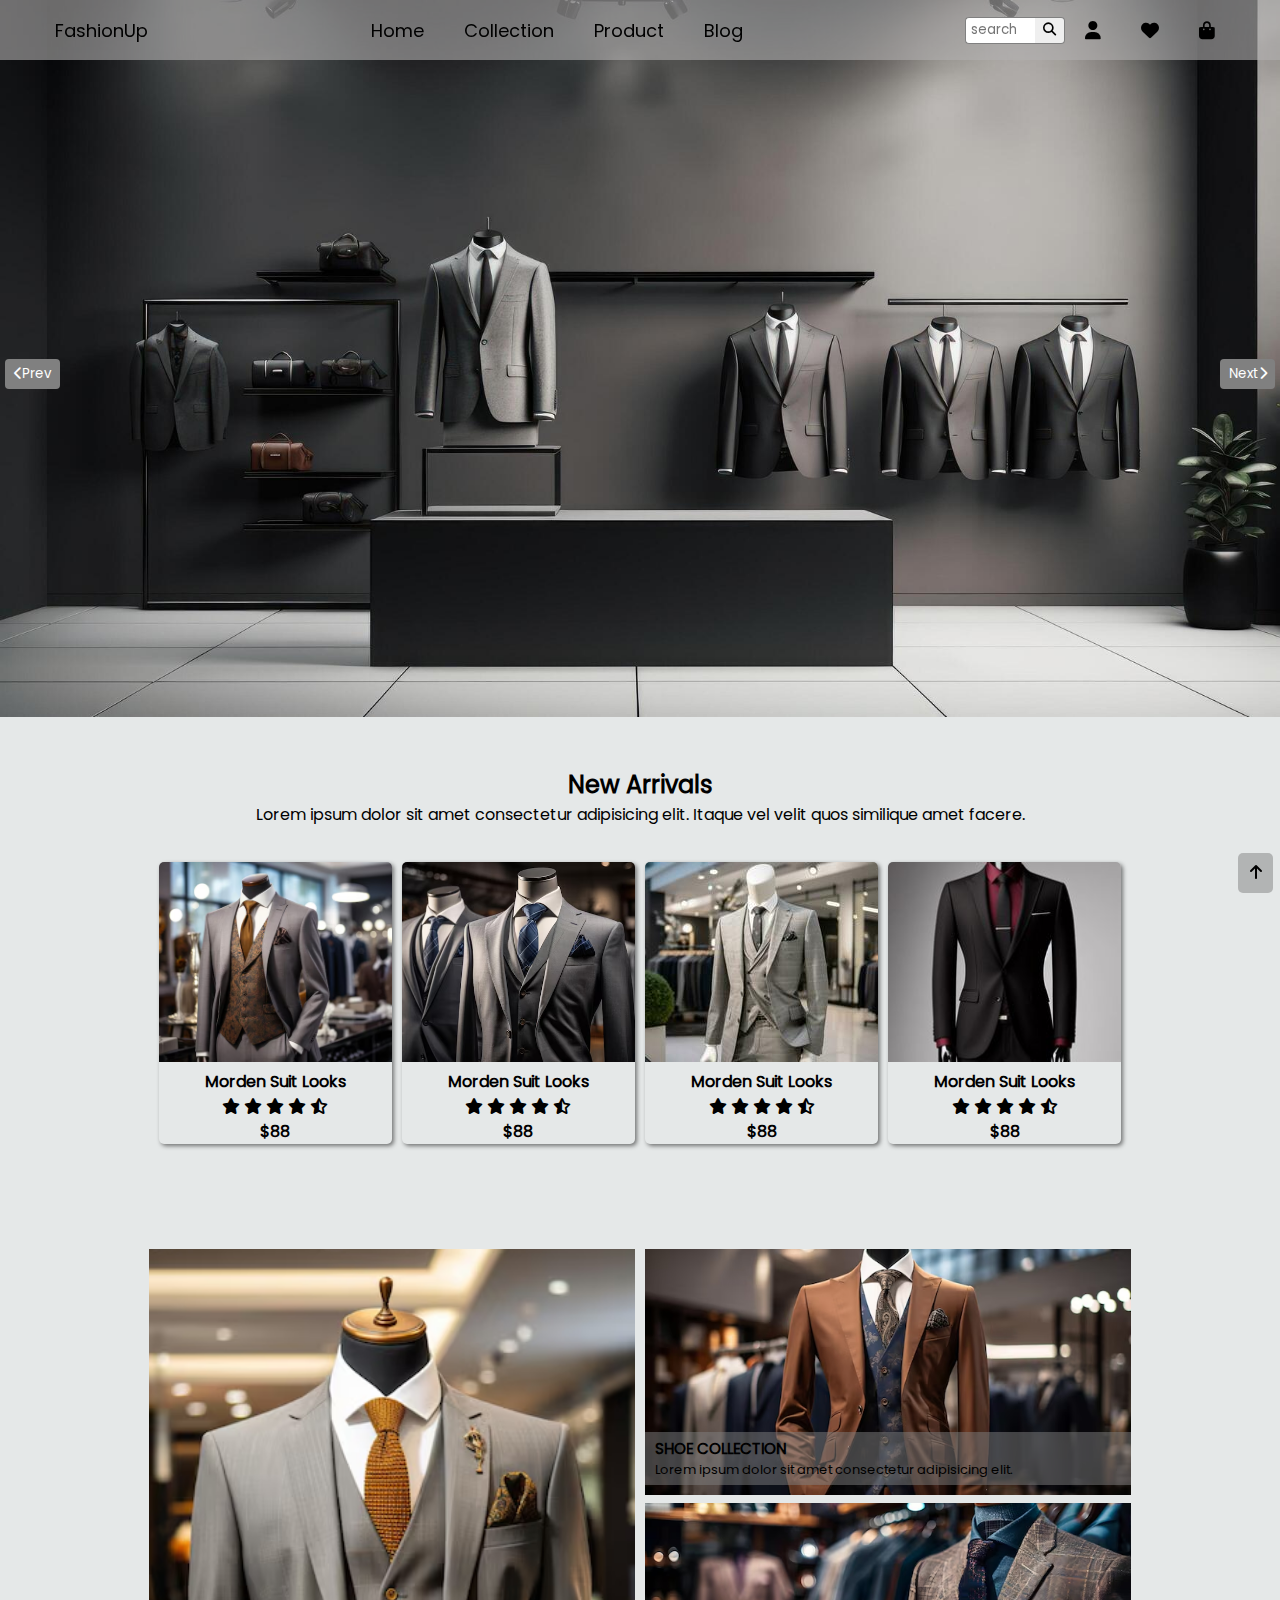
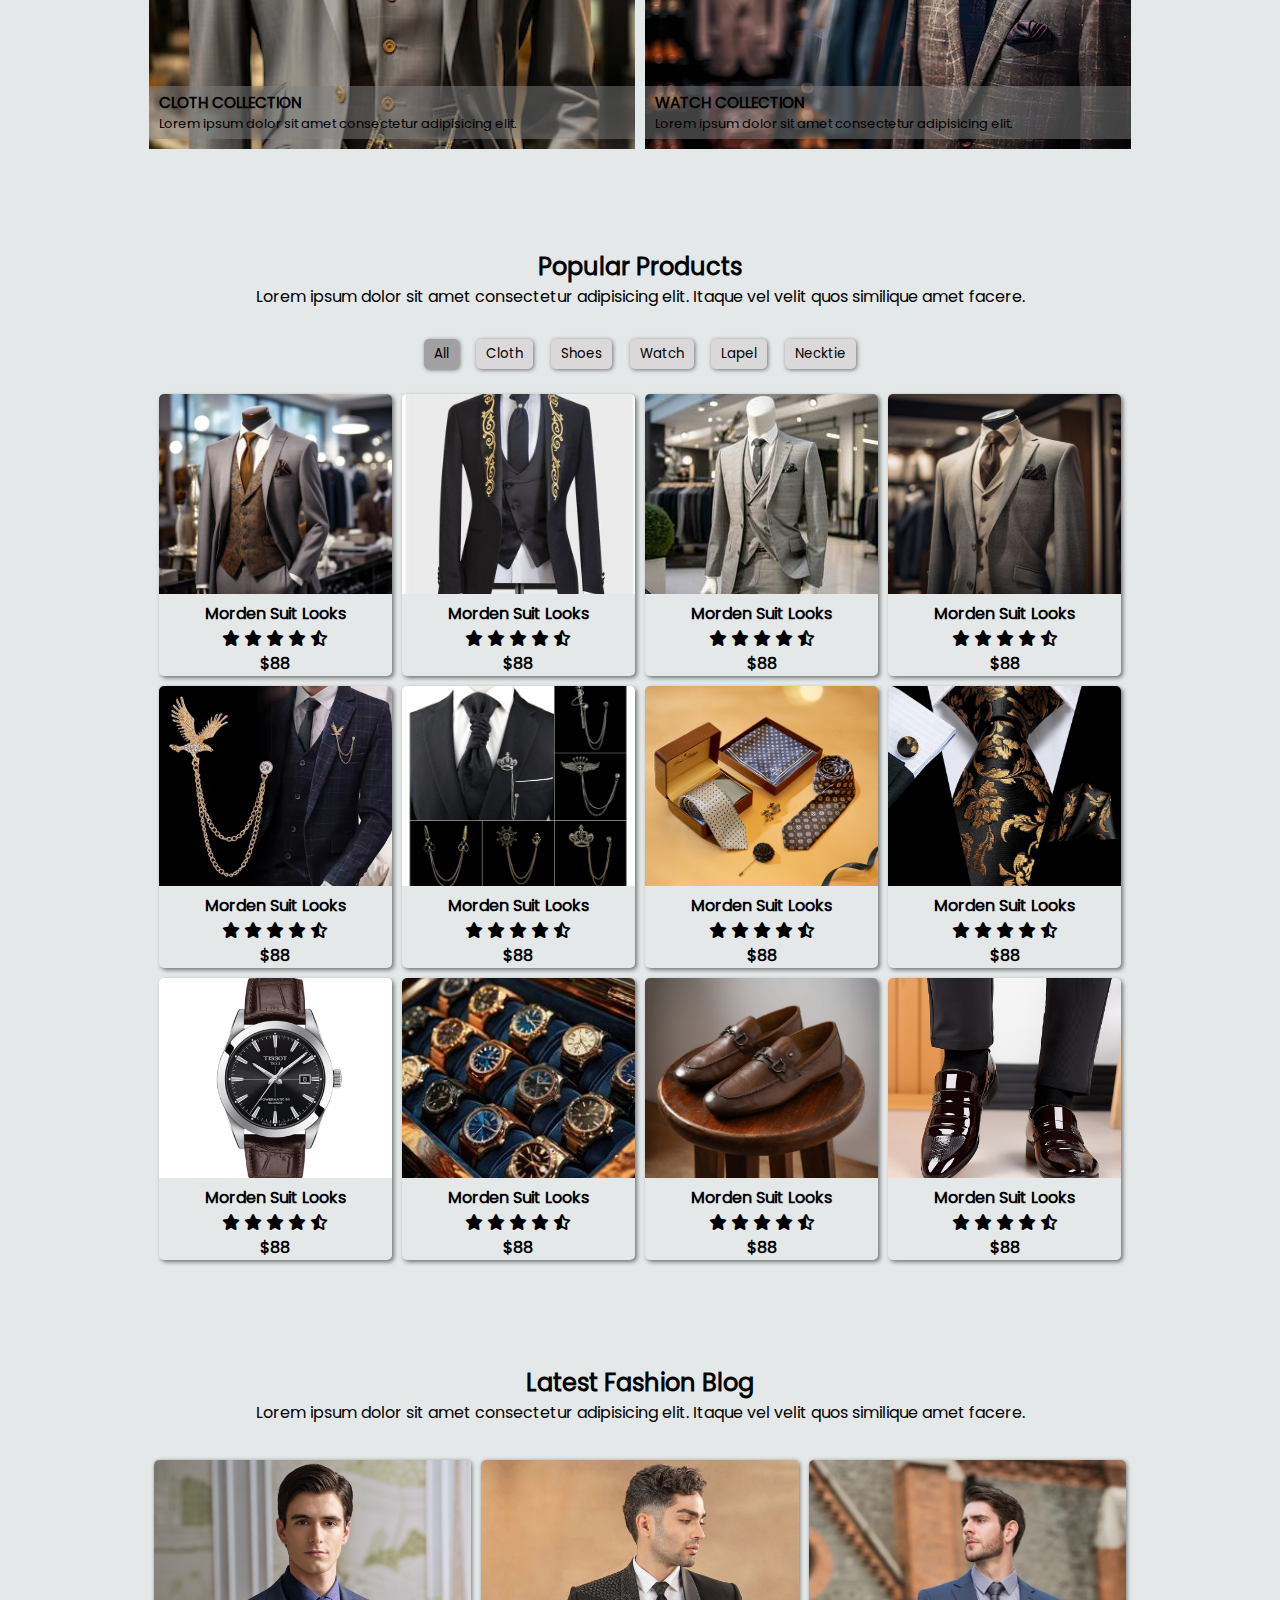
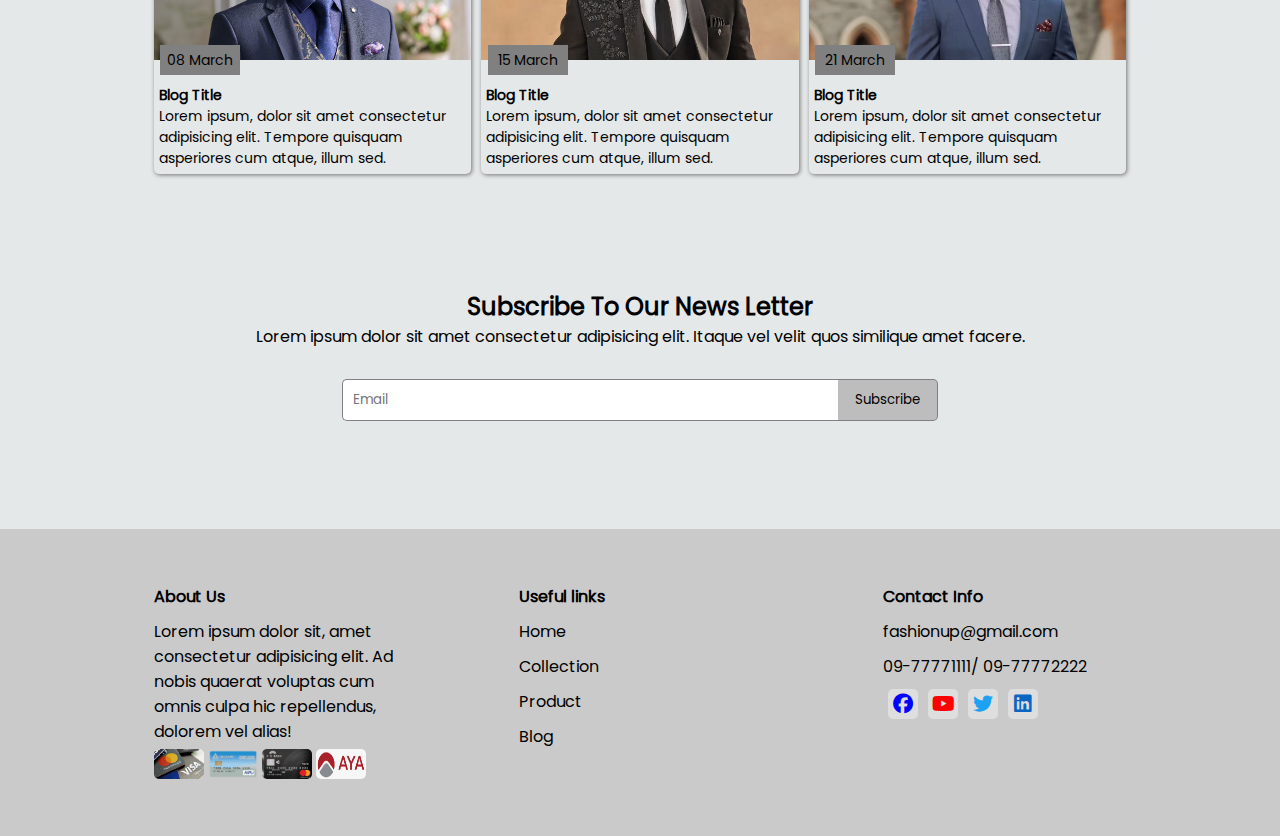
<file: index.html>
<!DOCTYPE html>
<html lang="en">
<head>
    <meta charset="UTF-8">
    <meta name="viewport" content="width=device-width, initial-scale=1.0">
    <title>Fashion Up</title>
    <link rel="stylesheet" href="assets/css/app.css">
    <link rel="stylesheet" href="assets/css/media-query.css">
    <link rel="stylesheet" href="https://cdnjs.cloudflare.com/ajax/libs/font-awesome/6.5.0/css/all.min.css">

</head>
<body>

    <main class="main">
        <!--Nav Section-->
        <nav id="nav">
            <div class="container">
                <div class="navbar-brand">
                    <a href="index.html">FashionUp</a>
                    <ul class="mobile-navbar-icon">
                        <li class="icon-item">
                            <a href="#"><i class="fa-solid fa-user"></i></a>
                        </li>
                        <li class="icon-item">
                            <a href="#"><i class="fa-solid fa-heart"></i></a>
                        </li>
                        <li class="icon-item">
                            <a href="#"><i class="fa-solid fa-bag-shopping"></i></a>
                        </li>
                    </ul>
                    <span id="hambargar">
                        <i class="fa-solid fa-bars"></i>
                    </span>
                </div>

                <ul class="navbar-menu" id="navbar-menu">
                    <li><a href="#">Home</a></li>
                    <li><a href="#collection">Collection</a></li>
                    <li><a href="#products">Product</a></li>
                    <li><a href="#blog">Blog</a></li>
                </ul>

                <ul class="navbar-icon">
                    
                    <input type="text" placeholder="search" id="search-input">
                    <button><i class="fa-solid fa-magnifying-glass"></i></button>

                    <li class="icon-item">
                        <a href="#"><i class="fa-solid fa-user"></i></a>
                    </li>
                    <li class="icon-item">
                        <a href="#"><i class="fa-solid fa-heart"></i></a>
                    </li>
                    <li class="icon-item">
                        <a href="#"><i class="fa-solid fa-bag-shopping"></i></a>
                    </li>
                </ul>
            </div>
        </nav>

        <!--Slider Image Section-->
        <section id="slider">
            <div class="container">
                <img src="assets/image/header1.jpeg" id="slider1" class="slider active">
                <img src="assets/image/header2.jpg" id="slider2" class="slider">
                <img src="assets/image/header3.jpg" id="slider3" class="slider">
                <div class="controls">
                    <button class="prev" id="prev_btn">
                        <i class="fa-solid fa-chevron-left"></i>Prev
                    </button>
                    <button class="next" id="next_btn">
                        Next<i class="fa-solid fa-chevron-right"></i>
                    </button>
                </div>
            </div>
        </section>

        <!--New Arrivals Section-->
        <section id="new-arrival" class="products">
            <div class="container">
                <h2 class="text-center">New Arrivals</h2>
                <p class="text-center mb-40">Lorem ipsum dolor sit amet consectetur adipisicing elit. Itaque vel velit quos similique amet facere.</p>
                <div class="cards">

                    <div class="card">
                        <img src="assets/image/photo1.avif" alt="">
                        <div class="content">
                            <h4 class="text-center">Morden Suit Looks</h4>
                            <div class="ratting text-center">
                                <i class="fa-solid fa-star"></i>
                                <i class="fa-solid fa-star"></i>
                                <i class="fa-solid fa-star"></i>
                                <i class="fa-solid fa-star"></i>
                                <i class="fa-solid fa-star-half-stroke"></i>
                            </div>
                            <h4 class="text-center">$88</h4>
                        </div>
                        <div class="actions">
                            <span><i class="fa-solid fa-heart"></i></span>
                            <span><i class="fa-solid fa-bag-shopping"></i></span>
                            <span>
                                <a href="pages/product-detial.html"><i class="fa-solid fa-magnifying-glass"></i></a>
                            </span>
                        </div>
                    </div>

                    <div class="card">
                        <img src="assets/image/photo2.avif" alt="">
                        <div class="content">
                            <h4 class="text-center">Morden Suit Looks</h4>
                            <div class="ratting text-center">
                                <i class="fa-solid fa-star"></i>
                                <i class="fa-solid fa-star"></i>
                                <i class="fa-solid fa-star"></i>
                                <i class="fa-solid fa-star"></i>
                                <i class="fa-solid fa-star-half-stroke"></i>
                            </div>
                            <h4 class="text-center">$88</h4>
                        </div>
                        <div class="actions">
                            <span><i class="fa-solid fa-heart"></i></span>
                            <span><i class="fa-solid fa-bag-shopping"></i></span>
                            <span>
                               <a href="pages/product-detial.html"> <i class="fa-solid fa-magnifying-glass"></i></a>
                            </span>
                        </div>
                    </div>

                    <div class="card">
                        <img src="assets/image/photo3.jpg" alt="">
                        <div class="content">
                            <h4 class="text-center">Morden Suit Looks</h4>
                            <div class="ratting text-center">
                                <i class="fa-solid fa-star"></i>
                                <i class="fa-solid fa-star"></i>
                                <i class="fa-solid fa-star"></i>
                                <i class="fa-solid fa-star"></i>
                                <i class="fa-solid fa-star-half-stroke"></i>
                            </div>
                            <h4 class="text-center">$88</h4>
                        </div>
                        <div class="actions">
                            <span><i class="fa-solid fa-heart"></i></span>
                            <span><i class="fa-solid fa-bag-shopping"></i></span>
                            <span>
                               <a href="pages/product-detial.html"><i class="fa-solid fa-magnifying-glass"></i></a>
                            </span>
                        </div>
                    </div>

                    <div class="card">
                        <img src="assets/image/photo4.jpg" alt="">
                        <div class="content">
                            <h4 class="text-center">Morden Suit Looks</h4>
                            <div class="ratting text-center">
                                <i class="fa-solid fa-star"></i>
                                <i class="fa-solid fa-star"></i>
                                <i class="fa-solid fa-star"></i>
                                <i class="fa-solid fa-star"></i>
                                <i class="fa-solid fa-star-half-stroke"></i>
                            </div>
                            <h4 class="text-center">$88</h4>
                        </div>
                        <div class="actions">
                            <span><i class="fa-solid fa-heart"></i></span>
                            <span><i class="fa-solid fa-bag-shopping"></i></span>
                            <span>
                               <a href="pages/product-detial.html"> <i class="fa-solid fa-magnifying-glass"></i></a>
                            </span>
                        </div>
                    </div>

                </div>
            </div>
        </section>

        <!--Collection Section-->
        <section id="collection">
            <div class="container">
                <div class="left">
                    <div class="card">
                        <img src="assets/image/collection1.avif" alt="">
                        <div class="content">
                            <h3>CLOTH COLLECTION</h3>
                            <p>Lorem ipsum dolor sit amet consectetur adipisicing elit.</p>
                        </div>
                    </div>
                </div>
                <div class="right">
                    <div class="card">
                        <img src="assets/image/collection2.avif" alt="">
                        <div class="content">
                            <h3>SHOE COLLECTION</h3>
                            <p>Lorem ipsum dolor sit amet consectetur adipisicing elit.</p>
                        </div>
                    </div>
                    <div class="card">
                        <img src="assets/image/collection3.avif" alt="">
                        <div class="content">
                            <h3>WATCH COLLECTION</h3>
                            <p>Lorem ipsum dolor sit amet consectetur adipisicing elit.</p>
                        </div>
                    </div>
                </div>
            </div>
        </section>

        <!--Popular Products Section-->
        <section id="products" class="products">
            <div class="container">
                <h2 class="text-center">Popular Products</h2>
                <p class="text-center mb-40">Lorem ipsum dolor sit amet consectetur adipisicing elit. Itaque vel velit quos similique amet facere.</p>
                <div class="filterable-btns">
                    <button class="active" id="all_btn">All</button>
                    <button id="cloth_btn">Cloth</button>
                    <button id="shoe_btn">Shoes</button>
                    <button id="watch_btn">Watch</button>
                    <button id="lapel_btn">Lapel</button>
                    <button id="necktie_btn">Necktie</button>
                </div>
                <div class="cards">

                    <div class="card p-card cloth">
                        <img src="assets/image/photo1.avif" alt="">
                        <div class="content">
                            <h4 class="text-center">Morden Suit Looks</h4>
                            <div class="ratting text-center">
                                <i class="fa-solid fa-star"></i>
                                <i class="fa-solid fa-star"></i>
                                <i class="fa-solid fa-star"></i>
                                <i class="fa-solid fa-star"></i>
                                <i class="fa-solid fa-star-half-stroke"></i>
                            </div>
                            <h4 class="text-center">$88</h4>
                        </div>
                        <div class="actions">
                            <span><i class="fa-solid fa-heart"></i></span>
                            <span><i class="fa-solid fa-bag-shopping"></i></span>
                            <span>
                                <a href="pages/product-detial.html"><i class="fa-solid fa-magnifying-glass"></i></a>
                            </span>
                        </div>
                    </div>

                    <div class="card p-card cloth">
                        <img src="assets/image/photo6.webp" alt="">
                        <div class="content">
                            <h4 class="text-center">Morden Suit Looks</h4>
                            <div class="ratting text-center">
                                <i class="fa-solid fa-star"></i>
                                <i class="fa-solid fa-star"></i>
                                <i class="fa-solid fa-star"></i>
                                <i class="fa-solid fa-star"></i>
                                <i class="fa-solid fa-star-half-stroke"></i>
                            </div>
                            <h4 class="text-center">$88</h4>
                        </div>
                        <div class="actions">
                            <span><i class="fa-solid fa-heart"></i></span>
                            <span><i class="fa-solid fa-bag-shopping"></i></span>
                            <span>
                                <a href="pages/product-detial.html"><i class="fa-solid fa-magnifying-glass"></i></a>
                            </span>
                        </div>
                    </div>

                    <div class="card p-card cloth">
                        <img src="assets/image/photo3.jpg" alt="">
                        <div class="content">
                            <h4 class="text-center">Morden Suit Looks</h4>
                            <div class="ratting text-center">
                                <i class="fa-solid fa-star"></i>
                                <i class="fa-solid fa-star"></i>
                                <i class="fa-solid fa-star"></i>
                                <i class="fa-solid fa-star"></i>
                                <i class="fa-solid fa-star-half-stroke"></i>
                            </div>
                            <h4 class="text-center">$88</h4>
                        </div>
                        <div class="actions">
                            <span><i class="fa-solid fa-heart"></i></span>
                            <span><i class="fa-solid fa-bag-shopping"></i></span>
                            <span>
                                <a href="pages/product-detial.html"><i class="fa-solid fa-magnifying-glass"></i></a>
                            </span>
                        </div>
                    </div>

                    <div class="card p-card cloth">
                        <img src="assets/image/photo5.avif" alt="">
                        <div class="content">
                            <h4 class="text-center">Morden Suit Looks</h4>
                            <div class="ratting text-center">
                                <i class="fa-solid fa-star"></i>
                                <i class="fa-solid fa-star"></i>
                                <i class="fa-solid fa-star"></i>
                                <i class="fa-solid fa-star"></i>
                                <i class="fa-solid fa-star-half-stroke"></i>
                            </div>
                            <h4 class="text-center">$88</h4>
                        </div>
                        <div class="actions">
                            <span><i class="fa-solid fa-heart"></i></span>
                            <span><i class="fa-solid fa-bag-shopping"></i></span>
                            <span>
                                <a href="pages/product-detial.html"><i class="fa-solid fa-magnifying-glass"></i></a>
                            </span>
                        </div>
                    </div>

                
                    <div class="card p-card lapel">
                        <img src="assets/image/lapel1.avif" alt="">
                        <div class="content">
                            <h4 class="text-center">Morden Suit Looks</h4>
                            <div class="ratting text-center">
                                <i class="fa-solid fa-star"></i>
                                <i class="fa-solid fa-star"></i>
                                <i class="fa-solid fa-star"></i>
                                <i class="fa-solid fa-star"></i>
                                <i class="fa-solid fa-star-half-stroke"></i>
                            </div>
                            <h4 class="text-center">$88</h4>
                        </div>
                        <div class="actions">
                            <span><i class="fa-solid fa-heart"></i></span>
                            <span><i class="fa-solid fa-bag-shopping"></i></span>
                            <span>
                                <a href="pages/lapel-detial.html"><i class="fa-solid fa-magnifying-glass"></i></a>
                            </span>
                        </div>
                    </div>

                    <div class="card p-card lapel">
                        <img src="assets/image/lapel2.avif" alt="">
                        <div class="content">
                            <h4 class="text-center">Morden Suit Looks</h4>
                            <div class="ratting text-center">
                                <i class="fa-solid fa-star"></i>
                                <i class="fa-solid fa-star"></i>
                                <i class="fa-solid fa-star"></i>
                                <i class="fa-solid fa-star"></i>
                                <i class="fa-solid fa-star-half-stroke"></i>
                            </div>
                            <h4 class="text-center">$88</h4>
                        </div>
                        <div class="actions">
                            <span><i class="fa-solid fa-heart"></i></span>
                            <span><i class="fa-solid fa-bag-shopping"></i></span>
                            <span>
                                <a href="pages/lapel-detial.html"><i class="fa-solid fa-magnifying-glass"></i></a>
                            </span>
                        </div>
                    </div>

                    <div class="card p-card necktie">
                        <img src="assets/image/necktie1.jpg" alt="">
                        <div class="content">
                            <h4 class="text-center">Morden Suit Looks</h4>
                            <div class="ratting text-center">
                                <i class="fa-solid fa-star"></i>
                                <i class="fa-solid fa-star"></i>
                                <i class="fa-solid fa-star"></i>
                                <i class="fa-solid fa-star"></i>
                                <i class="fa-solid fa-star-half-stroke"></i>
                            </div>
                            <h4 class="text-center">$88</h4>
                        </div>
                        <div class="actions">
                            <span><i class="fa-solid fa-heart"></i></span>
                            <span><i class="fa-solid fa-bag-shopping"></i></span>
                            <span>
                                <a href="pages/necktie-detail.html"><i class="fa-solid fa-magnifying-glass"></i></a>
                            </span>
                        </div>
                    </div>

                    <div class="card p-card necktie">
                        <img src="assets/image/necktie2.jpg" alt="">
                        <div class="content">
                            <h4 class="text-center">Morden Suit Looks</h4>
                            <div class="ratting text-center">
                                <i class="fa-solid fa-star"></i>
                                <i class="fa-solid fa-star"></i>
                                <i class="fa-solid fa-star"></i>
                                <i class="fa-solid fa-star"></i>
                                <i class="fa-solid fa-star-half-stroke"></i>
                            </div>
                            <h4 class="text-center">$88</h4>
                        </div>
                        <div class="actions">
                            <span><i class="fa-solid fa-heart"></i></span>
                            <span><i class="fa-solid fa-bag-shopping"></i></span>
                            <span>
                                <a href="pages/necktie-detail.html"><i class="fa-solid fa-magnifying-glass"></i></a>
                            </span>
                        </div>
                    </div>
                    

                    <div class="card p-card watch">
                        <img src="assets/image/watch1.webp" alt="">
                        <div class="content">
                            <h4 class="text-center">Morden Suit Looks</h4>
                            <div class="ratting text-center">
                                <i class="fa-solid fa-star"></i>
                                <i class="fa-solid fa-star"></i>
                                <i class="fa-solid fa-star"></i>
                                <i class="fa-solid fa-star"></i>
                                <i class="fa-solid fa-star-half-stroke"></i>
                            </div>
                            <h4 class="text-center">$88</h4>
                        </div>
                        <div class="actions">
                            <span><i class="fa-solid fa-heart"></i></span>
                            <span><i class="fa-solid fa-bag-shopping"></i></span>
                            <span>
                                <a href="pages/watch-detial.html"><i class="fa-solid fa-magnifying-glass"></i></a>
                            </span>
                        </div>
                    </div>

                    <div class="card p-card watch">
                        <img src="assets/image/watch2.jpg" alt="">
                        <div class="content">
                            <h4 class="text-center">Morden Suit Looks</h4>
                            <div class="ratting text-center">
                                <i class="fa-solid fa-star"></i>
                                <i class="fa-solid fa-star"></i>
                                <i class="fa-solid fa-star"></i>
                                <i class="fa-solid fa-star"></i>
                                <i class="fa-solid fa-star-half-stroke"></i>
                            </div>
                            <h4 class="text-center">$88</h4>
                        </div>
                        <div class="actions">
                            <span><i class="fa-solid fa-heart"></i></span>
                            <span><i class="fa-solid fa-bag-shopping"></i></span>
                            <span>
                                <a href="pages/watch-detial.html"><i class="fa-solid fa-magnifying-glass"></i></a>
                            </span>
                        </div>
                    </div>

                    <div class="card p-card shoe">
                        <img src="assets/image/shoes1.png" alt="">
                        <div class="content">
                            <h4 class="text-center">Morden Suit Looks</h4>
                            <div class="ratting text-center">
                                <i class="fa-solid fa-star"></i>
                                <i class="fa-solid fa-star"></i>
                                <i class="fa-solid fa-star"></i>
                                <i class="fa-solid fa-star"></i>
                                <i class="fa-solid fa-star-half-stroke"></i>
                            </div>
                            <h4 class="text-center">$88</h4>
                        </div>
                        <div class="actions">
                            <span><i class="fa-solid fa-heart"></i></span>
                            <span><i class="fa-solid fa-bag-shopping"></i></span>
                            <span>
                                <a href="pages/shoe-detial.html"><i class="fa-solid fa-magnifying-glass"></i></a>
                            </span>
                        </div>
                    </div>

                    <div class="card p-card shoe">
                        <img src="assets/image/shoes2.jfif" alt="">
                        <div class="content">
                            <h4 class="text-center">Morden Suit Looks</h4>
                            <div class="ratting text-center">
                                <i class="fa-solid fa-star"></i>
                                <i class="fa-solid fa-star"></i>
                                <i class="fa-solid fa-star"></i>
                                <i class="fa-solid fa-star"></i>
                                <i class="fa-solid fa-star-half-stroke"></i>
                            </div>
                            <h4 class="text-center">$88</h4>
                        </div>
                        <div class="actions">
                            <span><i class="fa-solid fa-heart"></i></span>
                            <span><i class="fa-solid fa-bag-shopping"></i></span>
                            <span>
                                <a href="pages/shoe-detial.html"><i class="fa-solid fa-magnifying-glass"></i></a>
                            </span>
                        </div>
                    </div>

                </div>
            </div>
        </section>

        <!--Fashion Blog Section-->
        <section id="blog">
            <div class="container">
                <h2 class="text-center">Latest Fashion Blog</h2>
                <p class="text-center mb-40">Lorem ipsum dolor sit amet consectetur adipisicing elit. Itaque vel velit quos similique amet facere.</p>
                <div class="cards">
                    <div class="card">
                        <img src="assets/image/blog1.jpeg" alt="">
                        <div class="content">
                            <h4>Blog Title</h4>
                            <p>Lorem ipsum, dolor sit amet consectetur adipisicing elit. Tempore quisquam asperiores cum atque, illum sed.</p>
                            <span class="date">08 March</span>
                        </div>
                    </div>
                
                    <div class="card">
                        <img src="assets/image/blog2.jpg" alt="">
                        <div class="content">
                            <h4>Blog Title</h4>
                            <p>Lorem ipsum, dolor sit amet consectetur adipisicing elit. Tempore quisquam asperiores cum atque, illum sed.</p>
                            <span class="date">15 March</span>
                        </div>
                    </div>
                    <div class="card">
                        <img src="assets/image/blog3.avif" alt="">
                        <div class="content">
                            <h4>Blog Title</h4>
                            <p>Lorem ipsum, dolor sit amet consectetur adipisicing elit. Tempore quisquam asperiores cum atque, illum sed.</p>
                            <span class="date">21 March</span>
                        </div>
                    </div>
                </div>    
            </div>
        </section>

        <!--New Letter Section-->
        <section id="news-letter">
            <div class="container">
                <h2 class="text-center">Subscribe To Our News Letter</h2>
                <p class="text-center mb-40">Lorem ipsum dolor sit amet consectetur adipisicing elit. Itaque vel velit quos similique amet facere.</p>
                <form>
                    <input type="text" placeholder="Email">
                    <button>Subscribe</button>
                </form>
            </div>
        </section>

        <!-- Footer Section-->
        <footer id="footer">
            <div class="container">
                <ul>
                    <li><h4>About Us</h4></li>
                    <li>Lorem ipsum dolor sit, amet consectetur adipisicing elit. Ad nobis quaerat voluptas cum omnis culpa hic repellendus, dolorem vel alias!</li>
                    <img src="assets/image/visa1.jpg" alt="">
                    <img src="assets/image/MPU1.webp" alt="">
                    <img src="assets/image/cb1.png" alt="">
                    <img src="assets/image/aya1.png" alt="">
                </ul>
                <ul>
                    <li><h4>Useful links</h4></li>
                    <li><a href="#">Home</a></li>
                    <li><a href="#collection">Collection</a></li>
                    <li><a href="#products">Product</a></li>
                    <li><a href="#blog">Blog</a></li>
                </ul>
                <ul>
                    <li><h4>Contact Info</h4></li>
                    <li>fashionup@gmail.com</li>
                    <li>09-77771111/ 09-77772222</li>
                    <li class="social-medias">
                        <a href="#"><i class="fab fa-facebook"></i></a>
                        <a href="#"><i class="fab fa-youtube"></i></a>
                        <a href="#"><i class="fab fa-twitter"></i></a>
                        <a href="#"><i class="fab fa-linkedin"></i></a>
                    </li>
                </ul>
            </div>
        </footer>

        <a href="#slider" id="gototop">
            <i class="fa-solid fa-arrow-up"></i>
        </a>

    </main>   

    <script src="assets/js/app.js"></script>
</body>
</html>
</file>
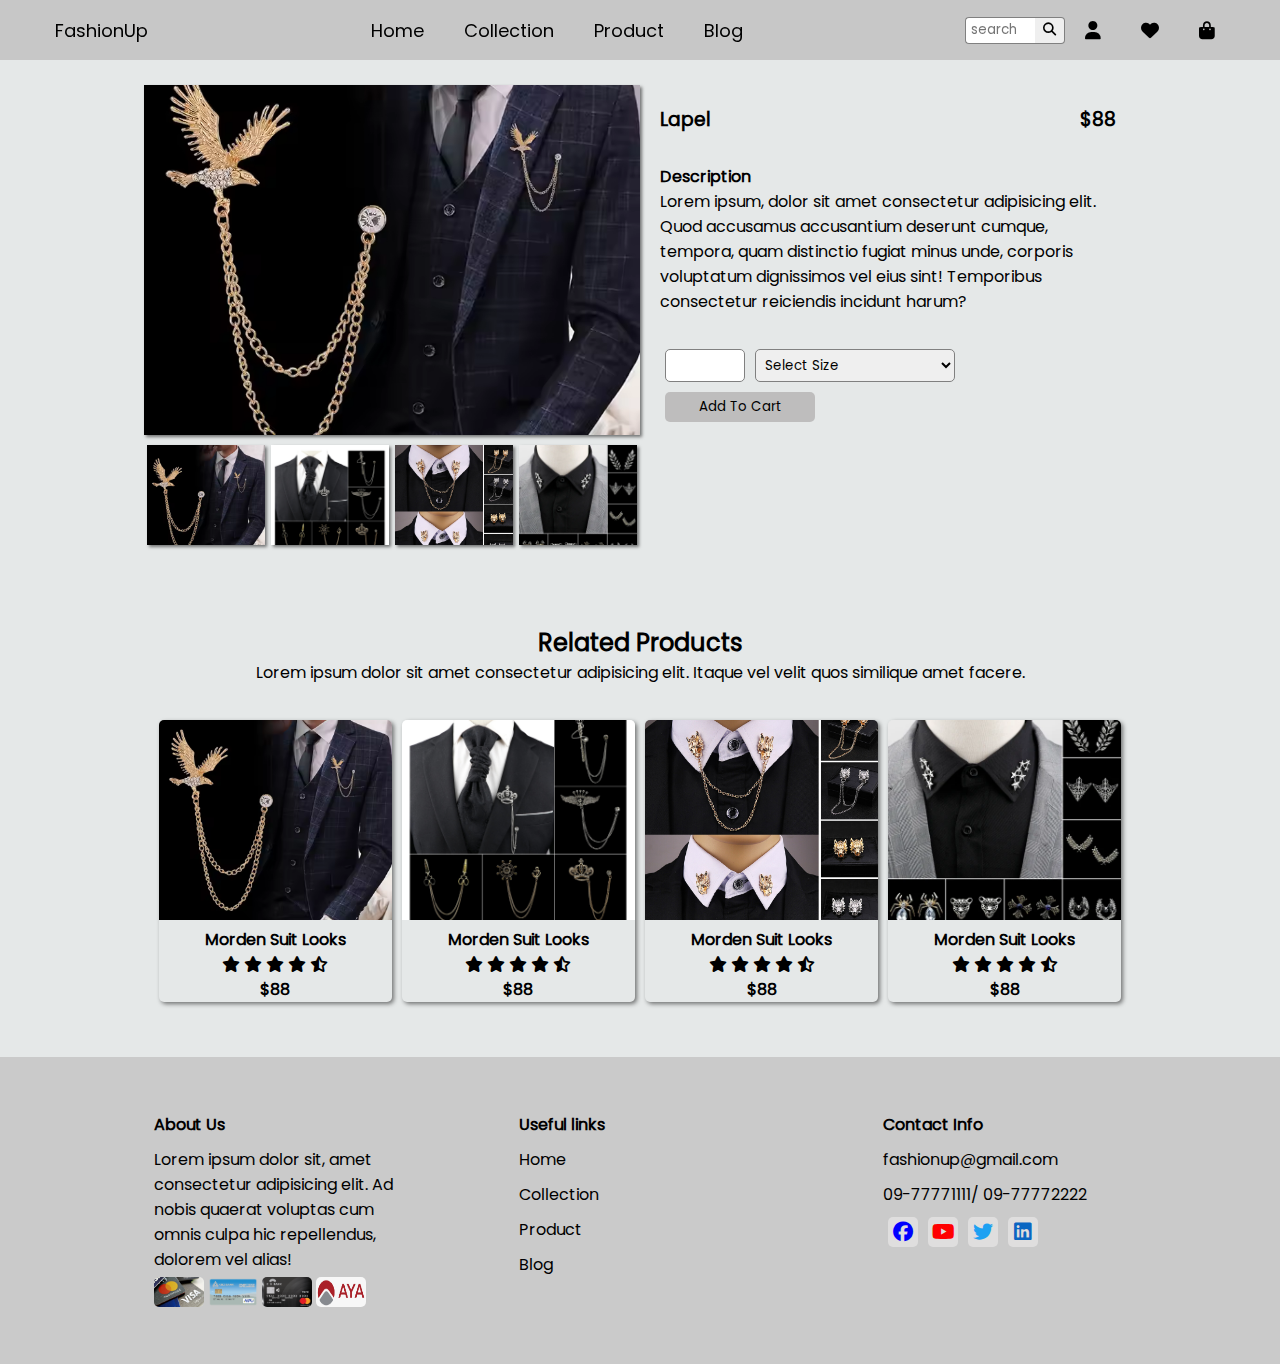
<file: pages/lapel-detial.html>
<!DOCTYPE html>
<html lang="en">
<head>
    <meta charset="UTF-8">
    <meta name="viewport" content="width=device-width, initial-scale=1.0">
    <title>Fashion Up</title>
    <link rel="stylesheet" href="../assets/css/app.css">
    <link rel="stylesheet" href="../assets/css/media-query.css">
    <link rel="stylesheet" href="https://cdnjs.cloudflare.com/ajax/libs/font-awesome/6.5.0/css/all.min.css">
</head>
<body>

    <main class="main">
        <!--Nav Section-->
        <nav id="nav">
            <div class="container">
                <div class="navbar-brand">
                    <a href="../index.html">FashionUp</a>
                    <ul class="mobile-navbar-icon">
                        <li class="icon-item">
                            <a href="#"><i class="fa-solid fa-user"></i></a>
                        </li>
                        <li class="icon-item">
                            <a href="#"><i class="fa-solid fa-heart"></i></a>
                        </li>
                        <li class="icon-item">
                            <a href="#"><i class="fa-solid fa-bag-shopping"></i></a>
                        </li>
                    </ul>
                    <span id="hambargar">
                        <i class="fa-solid fa-bars"></i>
                    </span>
                </div>

                <ul class="navbar-menu" id="navbar-menu">
                    <li><a href="../index.html">Home</a></li>
                    <li><a href="../index.html">Collection</a></li>
                    <li><a href="#products">Product</a></li>
                    <li><a href="#blog">Blog</a></li>
                </ul>

                <ul class="navbar-icon">
                    
                    <input type="text" placeholder="search" id="search-input">
                    <button><i class="fa-solid fa-magnifying-glass"></i></button>

                    <li class="icon-item">
                        <a href="#"><i class="fa-solid fa-user"></i></a>
                    </li>
                    <li class="icon-item">
                        <a href="#"><i class="fa-solid fa-heart"></i></a>
                    </li>
                    <li class="icon-item">
                        <a href="#"><i class="fa-solid fa-bag-shopping"></i></a>
                    </li>
                </ul>
            </div>
        </nav>

        <!--Product Detial-->
        <section id="product-detial">
            <div class="container">
                <div class="image-div">
                    <img src="../assets/image/lapel1.avif" alt="" id="main_img">
                    <div class="sub-images">
                        <div><img src="../assets/image/lapel1.avif" alt="" class="sub_img"></div>
                        <div><img src="../assets/image/lapel2.avif" alt="" class="sub_img"></div>
                        <div><img src="../assets/image/lapel3.webp" alt="" class="sub_img"></div>
                        <div><img src="../assets/image/lapel4.webp" alt="" class="sub_img"></div>
                      
                    </div>
                </div>
                <div class="content">
                    <div class="header mb-40">
                        <h3>Lapel</h3>
                        <h3>$88</h3>
                    </div>
                    <h4>Description</h4>
                    <p class="mb-40">Lorem ipsum, dolor sit amet consectetur adipisicing elit. Quod accusamus accusantium deserunt cumque, tempora, quam distinctio fugiat minus unde, corporis voluptatum dignissimos vel eius sint! Temporibus consectetur reiciendis incidunt harum?</p>
                    <form>
                        <div class="input">
                            <input type="number">
                            <select>
                                <option>Select Size</option>
                                <option>Large</option>
                                <option>Medium</option>
                                <option>Small</option>
                            </select>
                        </div>
                        <button>Add To Cart</button>
                    </form>
                </div>
            </div>
        </section>

        <!--New Arrivals Section-->
        <section id="new-arrival" class="products">
            <div class="container">
                <h2 class="text-center">Related Products</h2>
                <p class="text-center mb-40">Lorem ipsum dolor sit amet consectetur adipisicing elit. Itaque vel velit quos similique amet facere.</p>
                <div class="cards">

                    <div class="card">
                        <img src="../assets/image/lapel1.avif" alt="">
                        <div class="content">
                            <h4 class="text-center">Morden Suit Looks</h4>
                            <div class="ratting text-center">
                                <i class="fa-solid fa-star"></i>
                                <i class="fa-solid fa-star"></i>
                                <i class="fa-solid fa-star"></i>
                                <i class="fa-solid fa-star"></i>
                                <i class="fa-solid fa-star-half-stroke"></i>
                            </div>
                            <h4 class="text-center">$88</h4>
                        </div>
                        <div class="actions">
                            <span><i class="fa-solid fa-heart"></i></span>
                            <span><i class="fa-solid fa-bag-shopping"></i></span>
                            <span>
                                <a href="product-detial.html"><i class="fa-solid fa-magnifying-glass"></i></a>
                            </span>
                        </div>
                    </div>

                    <div class="card">
                        <img src="../assets/image/lapel2.avif" alt="">
                        <div class="content">
                            <h4 class="text-center">Morden Suit Looks</h4>
                            <div class="ratting text-center">
                                <i class="fa-solid fa-star"></i>
                                <i class="fa-solid fa-star"></i>
                                <i class="fa-solid fa-star"></i>
                                <i class="fa-solid fa-star"></i>
                                <i class="fa-solid fa-star-half-stroke"></i>
                            </div>
                            <h4 class="text-center">$88</h4>
                        </div>
                        <div class="actions">
                            <span><i class="fa-solid fa-heart"></i></span>
                            <span><i class="fa-solid fa-bag-shopping"></i></span>
                            <span><i class="fa-solid fa-magnifying-glass"></i></span>
                        </div>
                    </div>

                    <div class="card">
                        <img src="../assets/image/lapel3.webp" alt="">
                        <div class="content">
                            <h4 class="text-center">Morden Suit Looks</h4>
                            <div class="ratting text-center">
                                <i class="fa-solid fa-star"></i>
                                <i class="fa-solid fa-star"></i>
                                <i class="fa-solid fa-star"></i>
                                <i class="fa-solid fa-star"></i>
                                <i class="fa-solid fa-star-half-stroke"></i>
                            </div>
                            <h4 class="text-center">$88</h4>
                        </div>
                        <div class="actions">
                            <span><i class="fa-solid fa-heart"></i></span>
                            <span><i class="fa-solid fa-bag-shopping"></i></span>
                            <span><i class="fa-solid fa-magnifying-glass"></i></span>
                        </div>
                    </div>

                    <div class="card">
                        <img src="../assets/image/lapel4.webp" alt="">
                        <div class="content">
                            <h4 class="text-center">Morden Suit Looks</h4>
                            <div class="ratting text-center">
                                <i class="fa-solid fa-star"></i>
                                <i class="fa-solid fa-star"></i>
                                <i class="fa-solid fa-star"></i>
                                <i class="fa-solid fa-star"></i>
                                <i class="fa-solid fa-star-half-stroke"></i>
                            </div>
                            <h4 class="text-center">$88</h4>
                        </div>
                        <div class="actions">
                            <span><i class="fa-solid fa-heart"></i></span>
                            <span><i class="fa-solid fa-bag-shopping"></i></span>
                            <span><i class="fa-solid fa-magnifying-glass"></i></span>
                        </div>
                    </div>

                </div>
            </div>
        </section>

        <!-- Footer Section-->
         <footer id="footer">
            <div class="container">
                <ul>
                    <li><h4>About Us</h4></li>
                    <li>Lorem ipsum dolor sit, amet consectetur adipisicing elit. Ad nobis quaerat voluptas cum omnis culpa hic repellendus, dolorem vel alias!</li>
                    <img src="../assets/image/visa1.jpg" alt="">
                    <img src="../assets/image/MPU1.webp" alt="">
                    <img src="../assets/image/cb1.png" alt="">
                    <img src="../assets/image/aya1.png" alt="">
                </ul>
                <ul>
                    <li><h4>Useful links</h4></li>
                    <li><a href="#">Home</a></li>
                    <li><a href="#">Collection</a></li>
                    <li><a href="#">Product</a></li>
                    <li><a href="#">Blog</a></li>
                </ul>
                <ul>
                    <li><h4>Contact Info</h4></li>
                    <li>fashionup@gmail.com</li>
                    <li>09-77771111/ 09-77772222</li>
                    <li class="social-medias">
                        <a href="#"><i class="fab fa-facebook"></i></a>
                        <a href="#"><i class="fab fa-youtube"></i></a>
                        <a href="#"><i class="fab fa-twitter"></i></a>
                        <a href="#"><i class="fab fa-linkedin"></i></a>
                    </li>
                </ul>
            </div>
         </footer>
    </main>   

    <script src="../assets/js/app.js"></script>
    <script>
        let main_img = document.getElementById('main_img');
        let sub_imgs = document.getElementsByClassName('sub_img');
        for(let sub_img of sub_imgs){
            sub_img.onclick = function(){
                console.log(this.getAttribute('src'))
                main_img.setAttribute('src', this.getAttribute('src') )
            }
        }
    </script>
</body>
</html>
</file>
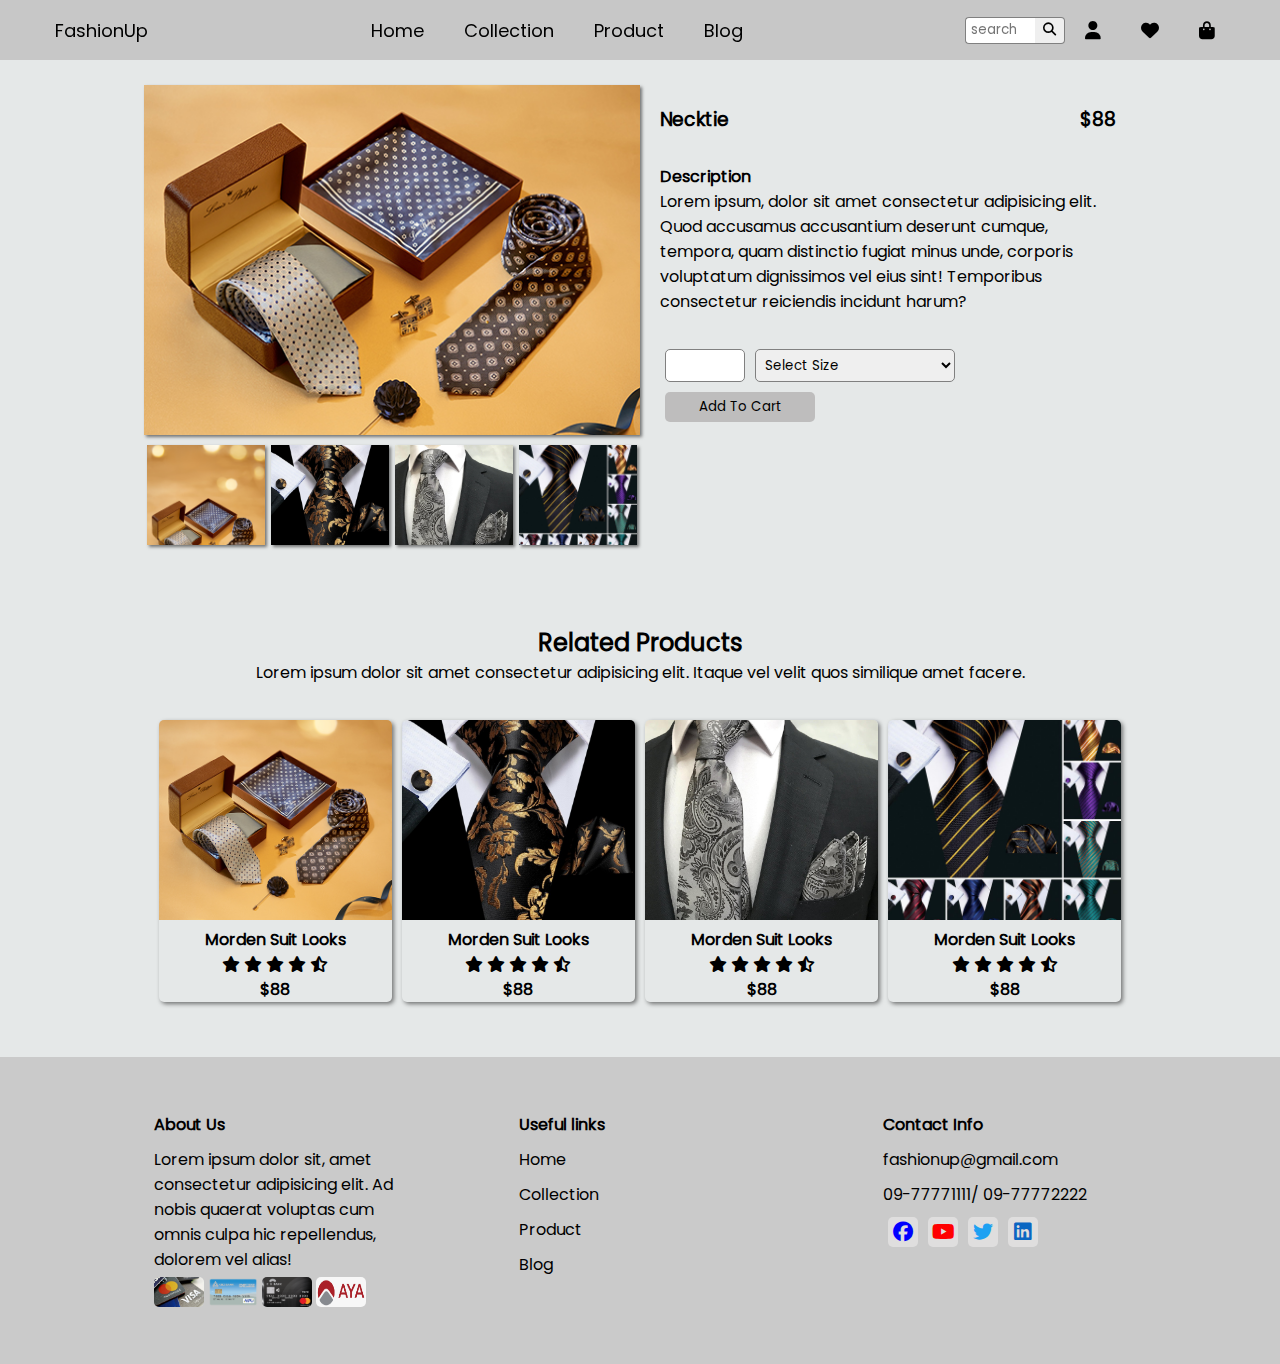
<file: pages/necktie-detail.html>
<!DOCTYPE html>
<html lang="en">
<head>
    <meta charset="UTF-8">
    <meta name="viewport" content="width=device-width, initial-scale=1.0">
    <title>Fashion Up</title>
    <link rel="stylesheet" href="../assets/css/app.css">
    <link rel="stylesheet" href="../assets/css/media-query.css">
    <link rel="stylesheet" href="https://cdnjs.cloudflare.com/ajax/libs/font-awesome/6.5.0/css/all.min.css">
</head>
<body>

    <main class="main">
        <!--Nav Section-->
        <nav id="nav">
            <div class="container">
                <div class="navbar-brand">
                    <a href="../index.html">FashionUp</a>
                    <ul class="mobile-navbar-icon">
                        <li class="icon-item">
                            <a href="#"><i class="fa-solid fa-user"></i></a>
                        </li>
                        <li class="icon-item">
                            <a href="#"><i class="fa-solid fa-heart"></i></a>
                        </li>
                        <li class="icon-item">
                            <a href="#"><i class="fa-solid fa-bag-shopping"></i></a>
                        </li>
                    </ul>
                    <span id="hambargar">
                        <i class="fa-solid fa-bars"></i>
                    </span>
                </div>

                <ul class="navbar-menu" id="navbar-menu">
                    <li><a href="../index.html">Home</a></li>
                    <li><a href="../index.html">Collection</a></li>
                    <li><a href="#products">Product</a></li>
                    <li><a href="#blog">Blog</a></li>
                </ul>

                <ul class="navbar-icon">
                    
                    <input type="text" placeholder="search" id="search-input">
                    <button><i class="fa-solid fa-magnifying-glass"></i></button>

                    <li class="icon-item">
                        <a href="#"><i class="fa-solid fa-user"></i></a>
                    </li>
                    <li class="icon-item">
                        <a href="#"><i class="fa-solid fa-heart"></i></a>
                    </li>
                    <li class="icon-item">
                        <a href="#"><i class="fa-solid fa-bag-shopping"></i></a>
                    </li>
                </ul>
            </div>
        </nav>

        <!--Product Detial-->
        <section id="product-detial">
            <div class="container">
                <div class="image-div">
                    <img src="../assets/image/necktie1.jpg" alt="" id="main_img">
                    <div class="sub-images">
                        <div><img src="../assets/image/necktie1.jpg" alt="" class="sub_img"></div>
                        <div><img src="../assets/image/necktie2.jpg" alt="" class="sub_img"></div>
                        <div><img src="../assets/image/necktie3.jpg" alt="" class="sub_img"></div>
                        <div><img src="../assets/image/necktie4.jpeg" alt="" class="sub_img"></div>
                      
                    </div>
                </div>
                <div class="content">
                    <div class="header mb-40">
                        <h3>Necktie</h3>
                        <h3>$88</h3>
                    </div>
                    <h4>Description</h4>
                    <p class="mb-40">Lorem ipsum, dolor sit amet consectetur adipisicing elit. Quod accusamus accusantium deserunt cumque, tempora, quam distinctio fugiat minus unde, corporis voluptatum dignissimos vel eius sint! Temporibus consectetur reiciendis incidunt harum?</p>
                    <form>
                        <div class="input">
                            <input type="number">
                            <select>
                                <option>Select Size</option>
                                <option>Large</option>
                                <option>Medium</option>
                                <option>Small</option>
                            </select>
                        </div>
                        <button>Add To Cart</button>
                    </form>
                </div>
            </div>
        </section>

        <!--New Arrivals Section-->
        <section id="new-arrival" class="products">
            <div class="container">
                <h2 class="text-center">Related Products</h2>
                <p class="text-center mb-40">Lorem ipsum dolor sit amet consectetur adipisicing elit. Itaque vel velit quos similique amet facere.</p>
                <div class="cards">

                    <div class="card">
                        <img src="../assets/image/necktie1.jpg" alt="">
                        <div class="content">
                            <h4 class="text-center">Morden Suit Looks</h4>
                            <div class="ratting text-center">
                                <i class="fa-solid fa-star"></i>
                                <i class="fa-solid fa-star"></i>
                                <i class="fa-solid fa-star"></i>
                                <i class="fa-solid fa-star"></i>
                                <i class="fa-solid fa-star-half-stroke"></i>
                            </div>
                            <h4 class="text-center">$88</h4>
                        </div>
                        <div class="actions">
                            <span><i class="fa-solid fa-heart"></i></span>
                            <span><i class="fa-solid fa-bag-shopping"></i></span>
                            <span>
                                <a href="../pages/product-detial.html"><i class="fa-solid fa-magnifying-glass"></i></a>
                            </span>
                        </div>
                    </div>

                    <div class="card">
                        <img src="../assets/image/necktie2.jpg" alt="">
                        <div class="content">
                            <h4 class="text-center">Morden Suit Looks</h4>
                            <div class="ratting text-center">
                                <i class="fa-solid fa-star"></i>
                                <i class="fa-solid fa-star"></i>
                                <i class="fa-solid fa-star"></i>
                                <i class="fa-solid fa-star"></i>
                                <i class="fa-solid fa-star-half-stroke"></i>
                            </div>
                            <h4 class="text-center">$88</h4>
                        </div>
                        <div class="actions">
                            <span><i class="fa-solid fa-heart"></i></span>
                            <span><i class="fa-solid fa-bag-shopping"></i></span>
                            <span><i class="fa-solid fa-magnifying-glass"></i></span>
                        </div>
                    </div>

                    <div class="card">
                        <img src="../assets/image/necktie3.jpg" alt="">
                        <div class="content">
                            <h4 class="text-center">Morden Suit Looks</h4>
                            <div class="ratting text-center">
                                <i class="fa-solid fa-star"></i>
                                <i class="fa-solid fa-star"></i>
                                <i class="fa-solid fa-star"></i>
                                <i class="fa-solid fa-star"></i>
                                <i class="fa-solid fa-star-half-stroke"></i>
                            </div>
                            <h4 class="text-center">$88</h4>
                        </div>
                        <div class="actions">
                            <span><i class="fa-solid fa-heart"></i></span>
                            <span><i class="fa-solid fa-bag-shopping"></i></span>
                            <span><i class="fa-solid fa-magnifying-glass"></i></span>
                        </div>
                    </div>

                    <div class="card">
                        <img src="../assets/image/necktie4.jpeg" alt="">
                        <div class="content">
                            <h4 class="text-center">Morden Suit Looks</h4>
                            <div class="ratting text-center">
                                <i class="fa-solid fa-star"></i>
                                <i class="fa-solid fa-star"></i>
                                <i class="fa-solid fa-star"></i>
                                <i class="fa-solid fa-star"></i>
                                <i class="fa-solid fa-star-half-stroke"></i>
                            </div>
                            <h4 class="text-center">$88</h4>
                        </div>
                        <div class="actions">
                            <span><i class="fa-solid fa-heart"></i></span>
                            <span><i class="fa-solid fa-bag-shopping"></i></span>
                            <span><i class="fa-solid fa-magnifying-glass"></i></span>
                        </div>
                    </div>

                </div>
            </div>
        </section>

        <!-- Footer Section-->
         <footer id="footer">
            <div class="container">
                <ul>
                    <li><h4>About Us</h4></li>
                    <li>Lorem ipsum dolor sit, amet consectetur adipisicing elit. Ad nobis quaerat voluptas cum omnis culpa hic repellendus, dolorem vel alias!</li>
                    <img src="../assets/image/visa1.jpg" alt="">
                    <img src="../assets/image/MPU1.webp" alt="">
                    <img src="../assets/image/cb1.png" alt="">
                    <img src="../assets/image/aya1.png" alt="">
                </ul>
                <ul>
                    <li><h4>Useful links</h4></li>
                    <li><a href="#">Home</a></li>
                    <li><a href="#">Collection</a></li>
                    <li><a href="#">Product</a></li>
                    <li><a href="#">Blog</a></li>
                </ul>
                <ul>
                    <li><h4>Contact Info</h4></li>
                    <li>fashionup@gmail.com</li>
                    <li>09-77771111/ 09-77772222</li>
                    <li class="social-medias">
                        <a href="#"><i class="fab fa-facebook"></i></a>
                        <a href="#"><i class="fab fa-youtube"></i></a>
                        <a href="#"><i class="fab fa-twitter"></i></a>
                        <a href="#"><i class="fab fa-linkedin"></i></a>
                    </li>
                </ul>
            </div>
         </footer>
    </main>   

    <script src="../assets/js/app.js"></script>
    <script>
        let main_img = document.getElementById('main_img');
        let sub_imgs = document.getElementsByClassName('sub_img');
        for(let sub_img of sub_imgs){
            sub_img.onclick = function(){
                console.log(this.getAttribute('src'))
                main_img.setAttribute('src', this.getAttribute('src') )
            }
        }
    </script>
</body>
</html>
</file>
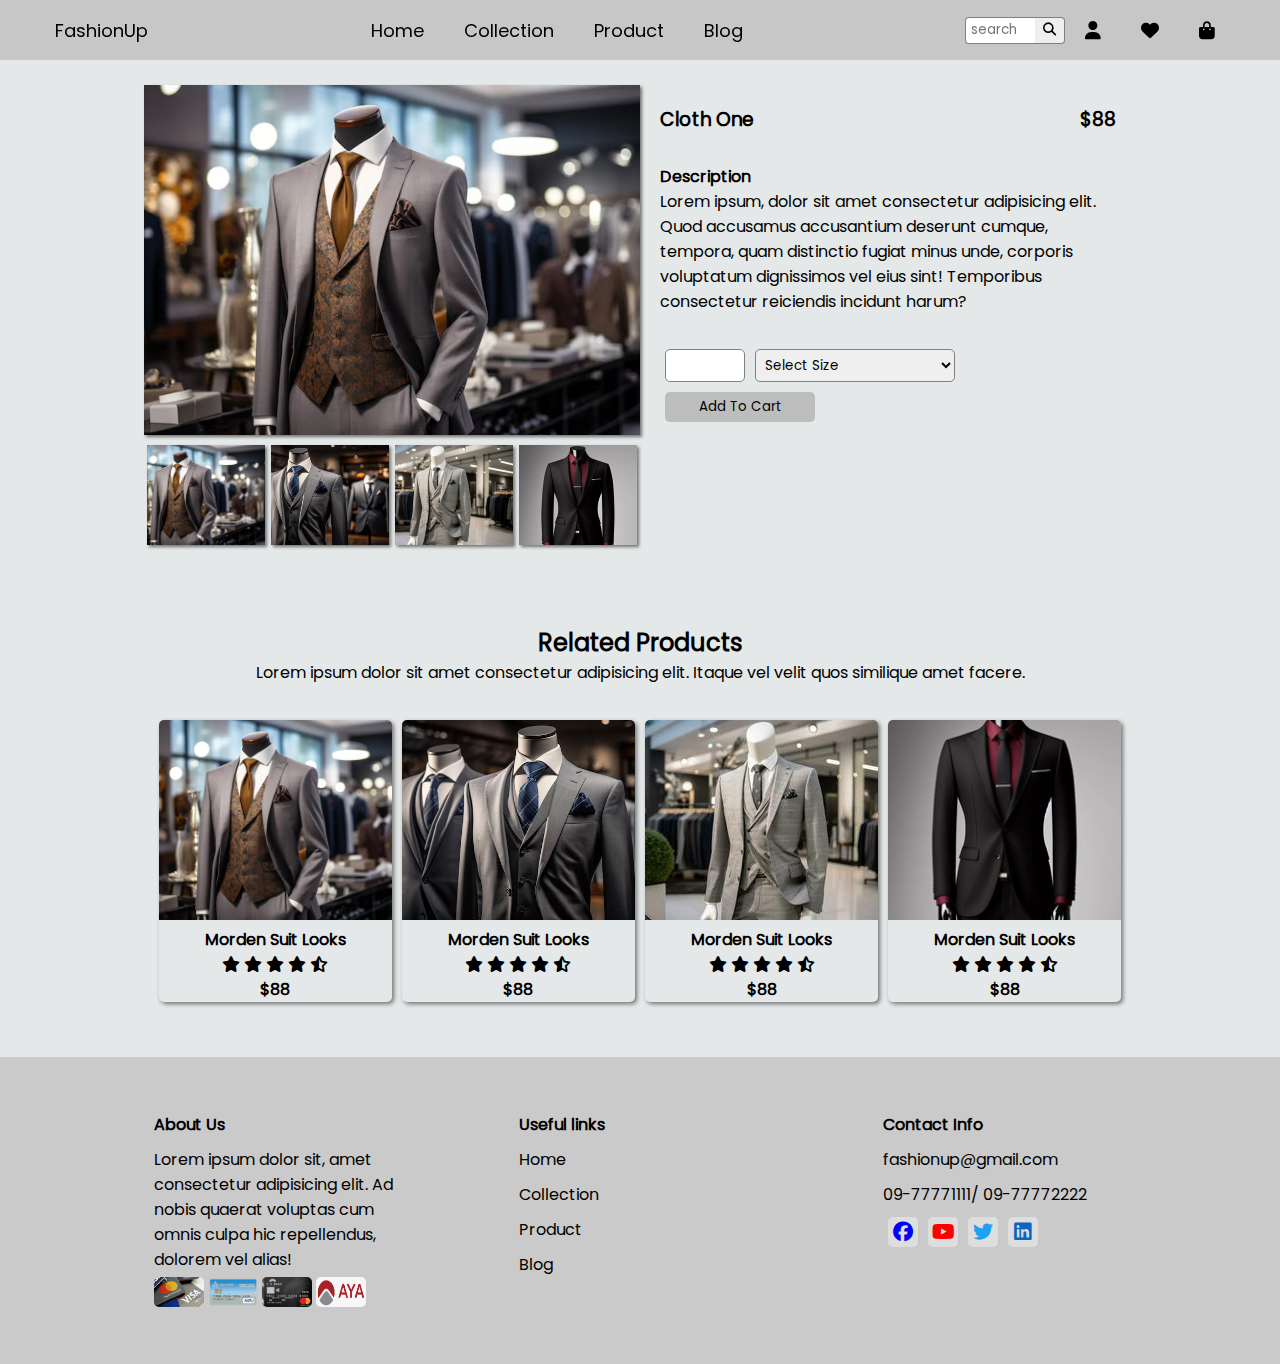
<file: pages/product-detial.html>
<!DOCTYPE html>
<html lang="en">
<head>
    <meta charset="UTF-8">
    <meta name="viewport" content="width=device-width, initial-scale=1.0">
    <title>Fashion Up</title>
    <link rel="stylesheet" href="../assets/css/app.css">
    <link rel="stylesheet" href="../assets/css/media-query.css">
    <link rel="stylesheet" href="https://cdnjs.cloudflare.com/ajax/libs/font-awesome/6.5.0/css/all.min.css">
</head>
<body>

    <main class="main">
        <!--Nav Section-->
        <nav id="nav">
            <div class="container">
                <div class="navbar-brand">
                    <a href="../index.html">FashionUp</a>
                    <ul class="mobile-navbar-icon">
                        <li class="icon-item">
                            <a href="#"><i class="fa-solid fa-user"></i></a>
                        </li>
                        <li class="icon-item">
                            <a href="#"><i class="fa-solid fa-heart"></i></a>
                        </li>
                        <li class="icon-item">
                            <a href="#"><i class="fa-solid fa-bag-shopping"></i></a>
                        </li>
                    </ul>
                    <span id="hambargar">
                        <i class="fa-solid fa-bars"></i>
                    </span>
                </div>

                <ul class="navbar-menu" id="navbar-menu">
                    <li><a href="../index.html">Home</a></li>
                    <li><a href="../index.html">Collection</a></li>
                    <li><a href="#products">Product</a></li>
                    <li><a href="#blog">Blog</a></li>
                </ul>

                <ul class="navbar-icon">
                    
                    <input type="text" placeholder="search" id="search-input">
                    <button><i class="fa-solid fa-magnifying-glass"></i></button>

                    <li class="icon-item">
                        <a href="#"><i class="fa-solid fa-user"></i></a>
                    </li>
                    <li class="icon-item">
                        <a href="#"><i class="fa-solid fa-heart"></i></a>
                    </li>
                    <li class="icon-item">
                        <a href="#"><i class="fa-solid fa-bag-shopping"></i></a>
                    </li>
                </ul>
            </div>
        </nav>

        <!--Product Detial-->
        <section id="product-detial">
            <div class="container">
                <div class="image-div">
                    <img src="../assets/image/photo1.avif" alt="" id="main_img">
                    <div class="sub-images">
                        <div><img src="../assets/image/photo1.avif" alt="" class="sub_img"></div>
                        <div><img src="../assets/image/photo2.avif" alt="" class="sub_img"></div>
                        <div><img src="../assets/image/photo3.jpg" alt="" class="sub_img"></div>
                        <div><img src="../assets/image/photo4.jpg" alt="" class="sub_img"></div>
                      
                    </div>
                </div>
                <div class="content">
                    <div class="header mb-40">
                        <h3>Cloth One</h3>
                        <h3>$88</h3>
                    </div>
                    <h4>Description</h4>
                    <p class="mb-40">Lorem ipsum, dolor sit amet consectetur adipisicing elit. Quod accusamus accusantium deserunt cumque, tempora, quam distinctio fugiat minus unde, corporis voluptatum dignissimos vel eius sint! Temporibus consectetur reiciendis incidunt harum?</p>
                    <form>
                        <div class="input">
                            <input type="number">
                            <select>
                                <option>Select Size</option>
                                <option>Large</option>
                                <option>Medium</option>
                                <option>Small</option>
                            </select>
                        </div>
                        <button>Add To Cart</button>
                    </form>
                </div>
            </div>
        </section>

        <!--New Arrivals Section-->
        <section id="new-arrival" class="products">
            <div class="container">
                <h2 class="text-center">Related Products</h2>
                <p class="text-center mb-40">Lorem ipsum dolor sit amet consectetur adipisicing elit. Itaque vel velit quos similique amet facere.</p>
                <div class="cards">

                    <div class="card">
                        <img src="../assets/image/photo1.avif" alt="">
                        <div class="content">
                            <h4 class="text-center">Morden Suit Looks</h4>
                            <div class="ratting text-center">
                                <i class="fa-solid fa-star"></i>
                                <i class="fa-solid fa-star"></i>
                                <i class="fa-solid fa-star"></i>
                                <i class="fa-solid fa-star"></i>
                                <i class="fa-solid fa-star-half-stroke"></i>
                            </div>
                            <h4 class="text-center">$88</h4>
                        </div>
                        <div class="actions">
                            <span><i class="fa-solid fa-heart"></i></span>
                            <span><i class="fa-solid fa-bag-shopping"></i></span>
                            <span>
                                <a href="product-detial.html"><i class="fa-solid fa-magnifying-glass"></i></a>
                            </span>
                        </div>
                    </div>

                    <div class="card">
                        <img src="../assets/image/photo2.avif" alt="">
                        <div class="content">
                            <h4 class="text-center">Morden Suit Looks</h4>
                            <div class="ratting text-center">
                                <i class="fa-solid fa-star"></i>
                                <i class="fa-solid fa-star"></i>
                                <i class="fa-solid fa-star"></i>
                                <i class="fa-solid fa-star"></i>
                                <i class="fa-solid fa-star-half-stroke"></i>
                            </div>
                            <h4 class="text-center">$88</h4>
                        </div>
                        <div class="actions">
                            <span><i class="fa-solid fa-heart"></i></span>
                            <span><i class="fa-solid fa-bag-shopping"></i></span>
                            <span><i class="fa-solid fa-magnifying-glass"></i></span>
                        </div>
                    </div>

                    <div class="card">
                        <img src="../assets/image/photo3.jpg" alt="">
                        <div class="content">
                            <h4 class="text-center">Morden Suit Looks</h4>
                            <div class="ratting text-center">
                                <i class="fa-solid fa-star"></i>
                                <i class="fa-solid fa-star"></i>
                                <i class="fa-solid fa-star"></i>
                                <i class="fa-solid fa-star"></i>
                                <i class="fa-solid fa-star-half-stroke"></i>
                            </div>
                            <h4 class="text-center">$88</h4>
                        </div>
                        <div class="actions">
                            <span><i class="fa-solid fa-heart"></i></span>
                            <span><i class="fa-solid fa-bag-shopping"></i></span>
                            <span><i class="fa-solid fa-magnifying-glass"></i></span>
                        </div>
                    </div>

                    <div class="card">
                        <img src="../assets/image/photo4.jpg" alt="">
                        <div class="content">
                            <h4 class="text-center">Morden Suit Looks</h4>
                            <div class="ratting text-center">
                                <i class="fa-solid fa-star"></i>
                                <i class="fa-solid fa-star"></i>
                                <i class="fa-solid fa-star"></i>
                                <i class="fa-solid fa-star"></i>
                                <i class="fa-solid fa-star-half-stroke"></i>
                            </div>
                            <h4 class="text-center">$88</h4>
                        </div>
                        <div class="actions">
                            <span><i class="fa-solid fa-heart"></i></span>
                            <span><i class="fa-solid fa-bag-shopping"></i></span>
                            <span><i class="fa-solid fa-magnifying-glass"></i></span>
                        </div>
                    </div>

                </div>
            </div>
        </section>

        <!-- Footer Section-->
         <footer id="footer">
            <div class="container">
                <ul>
                    <li><h4>About Us</h4></li>
                    <li>Lorem ipsum dolor sit, amet consectetur adipisicing elit. Ad nobis quaerat voluptas cum omnis culpa hic repellendus, dolorem vel alias!</li>
                    <img src="../assets/image/visa1.jpg" alt="">
                    <img src="../assets/image/MPU1.webp" alt="">
                    <img src="../assets/image/cb1.png" alt="">
                    <img src="../assets/image/aya1.png" alt="">
                </ul>
                <ul>
                    <li><h4>Useful links</h4></li>
                    <li><a href="#">Home</a></li>
                    <li><a href="#">Collection</a></li>
                    <li><a href="#">Product</a></li>
                    <li><a href="#">Blog</a></li>
                </ul>
                <ul>
                    <li><h4>Contact Info</h4></li>
                    <li>fashionup@gmail.com</li>
                    <li>09-77771111/ 09-77772222</li>
                    <li class="social-medias">
                        <a href="#"><i class="fab fa-facebook"></i></a>
                        <a href="#"><i class="fab fa-youtube"></i></a>
                        <a href="#"><i class="fab fa-twitter"></i></a>
                        <a href="#"><i class="fab fa-linkedin"></i></a>
                    </li>
                </ul>
            </div>
         </footer>
    </main>   

    <script src="../assets/js/app.js"></script>
    <script>
        let main_img = document.getElementById('main_img');
        let sub_imgs = document.getElementsByClassName('sub_img');
        for(let sub_img of sub_imgs){
            sub_img.onclick = function(){
                console.log(this.getAttribute('src'))
                main_img.setAttribute('src', this.getAttribute('src') )
            }
        }
    </script>
</body>
</html>
</file>
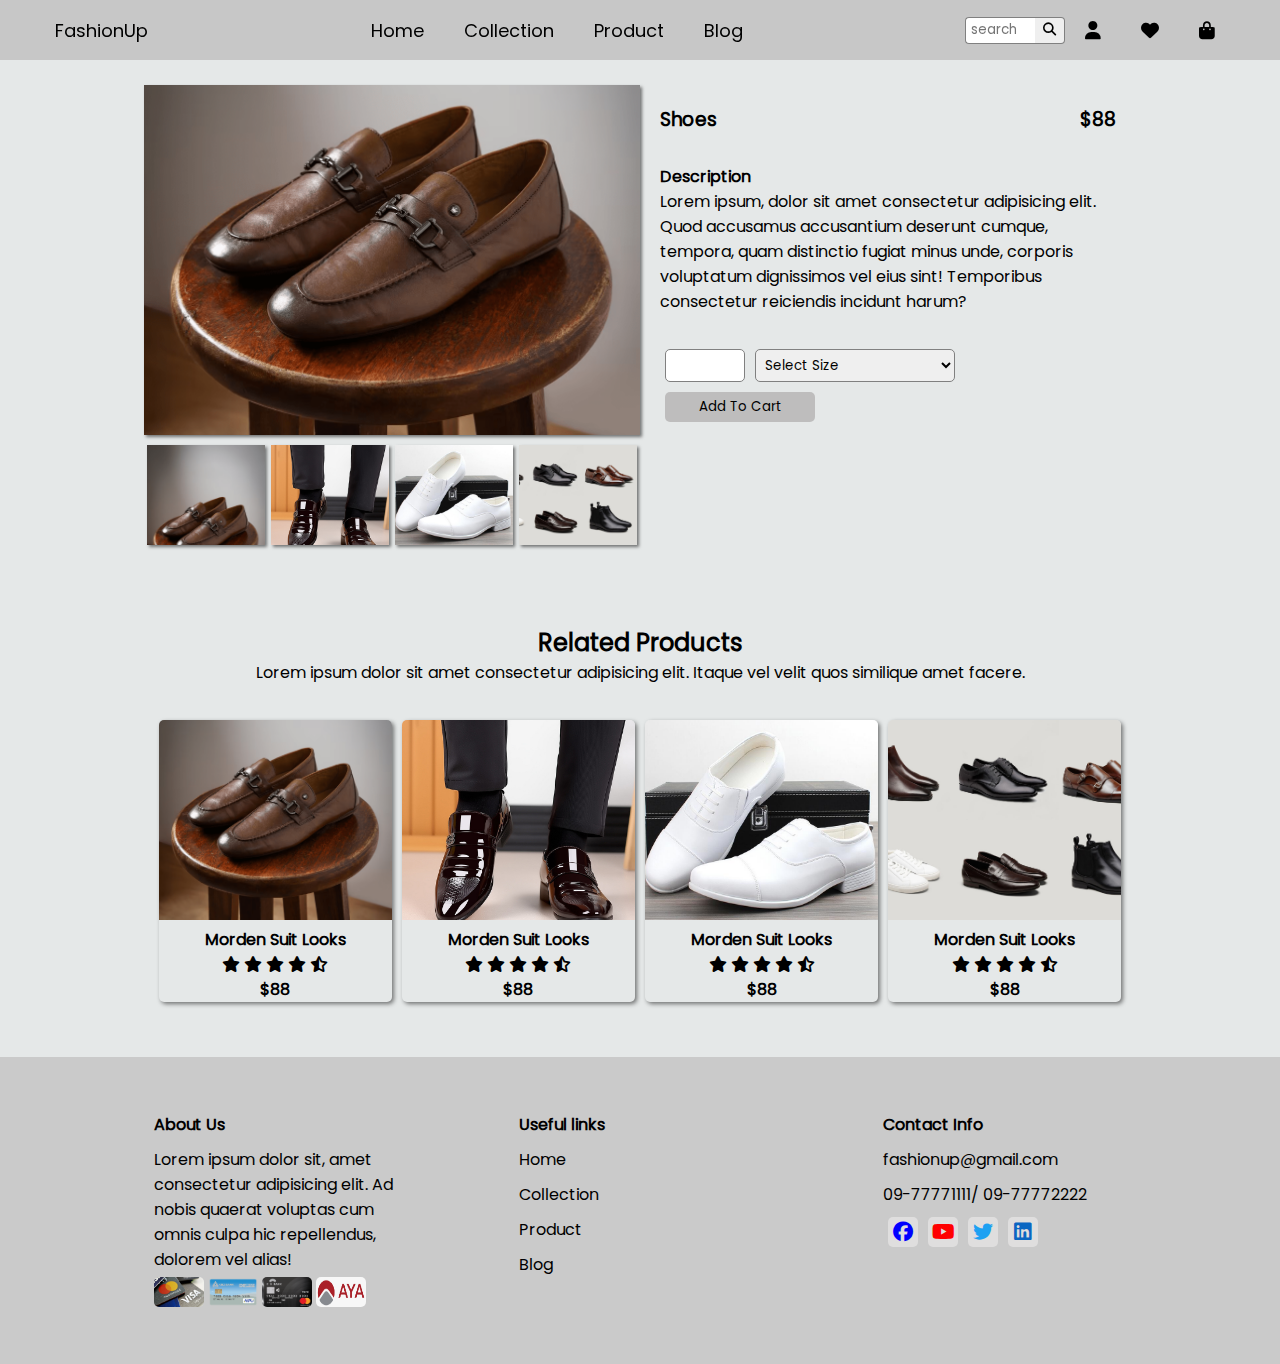
<file: pages/shoe-detial.html>
<!DOCTYPE html>
<html lang="en">
<head>
    <meta charset="UTF-8">
    <meta name="viewport" content="width=device-width, initial-scale=1.0">
    <title>Fashion Up</title>
    <link rel="stylesheet" href="../assets/css/app.css">
    <link rel="stylesheet" href="../assets/css/media-query.css">
    <link rel="stylesheet" href="https://cdnjs.cloudflare.com/ajax/libs/font-awesome/6.5.0/css/all.min.css">
</head>
<body>

    <main class="main">
        <!--Nav Section-->
        <nav id="nav">
            <div class="container">
                <div class="navbar-brand">
                    <a href="../index.html">FashionUp</a>
                    <ul class="mobile-navbar-icon">
                        <li class="icon-item">
                            <a href="#"><i class="fa-solid fa-user"></i></a>
                        </li>
                        <li class="icon-item">
                            <a href="#"><i class="fa-solid fa-heart"></i></a>
                        </li>
                        <li class="icon-item">
                            <a href="#"><i class="fa-solid fa-bag-shopping"></i></a>
                        </li>
                    </ul>
                    <span id="hambargar">
                        <i class="fa-solid fa-bars"></i>
                    </span>
                </div>

                <ul class="navbar-menu" id="navbar-menu">
                    <li><a href="../index.html">Home</a></li>
                    <li><a href="../index.html">Collection</a></li>
                    <li><a href="#products">Product</a></li>
                    <li><a href="#blog">Blog</a></li>
                </ul>

                <ul class="navbar-icon">
                    
                    <input type="text" placeholder="search" id="search-input">
                    <button><i class="fa-solid fa-magnifying-glass"></i></button>

                    <li class="icon-item">
                        <a href="#"><i class="fa-solid fa-user"></i></a>
                    </li>
                    <li class="icon-item">
                        <a href="#"><i class="fa-solid fa-heart"></i></a>
                    </li>
                    <li class="icon-item">
                        <a href="#"><i class="fa-solid fa-bag-shopping"></i></a>
                    </li>
                </ul>
            </div>
        </nav>

        <!--Product Detial-->
        <section id="product-detial">
            <div class="container">
                <div class="image-div">
                    <img src="../assets/image/shoes1.png" alt="" id="main_img">
                    <div class="sub-images">
                        <div><img src="../assets/image/shoes1.png" alt="" class="sub_img"></div>
                        <div><img src="../assets/image/shoes2.jfif" alt="" class="sub_img"></div>
                        <div><img src="../assets/image/shoes3.jpg" alt="" class="sub_img"></div>
                        <div><img src="../assets/image/shoes4.jpg" alt="" class="sub_img"></div>
                      
                    </div>
                </div>
                <div class="content">
                    <div class="header mb-40">
                        <h3>Shoes</h3>
                        <h3>$88</h3>
                    </div>
                    <h4>Description</h4>
                    <p class="mb-40">Lorem ipsum, dolor sit amet consectetur adipisicing elit. Quod accusamus accusantium deserunt cumque, tempora, quam distinctio fugiat minus unde, corporis voluptatum dignissimos vel eius sint! Temporibus consectetur reiciendis incidunt harum?</p>
                    <form>
                        <div class="input">
                            <input type="number">
                            <select>
                                <option>Select Size</option>
                                <option>Large</option>
                                <option>Medium</option>
                                <option>Small</option>
                            </select>
                        </div>
                        <button>Add To Cart</button>
                    </form>
                </div>
            </div>
        </section>

        <!--New Arrivals Section-->
        <section id="new-arrival" class="products">
            <div class="container">
                <h2 class="text-center">Related Products</h2>
                <p class="text-center mb-40">Lorem ipsum dolor sit amet consectetur adipisicing elit. Itaque vel velit quos similique amet facere.</p>
                <div class="cards">

                    <div class="card">
                        <img src="../assets/image/shoes1.png" alt="">
                        <div class="content">
                            <h4 class="text-center">Morden Suit Looks</h4>
                            <div class="ratting text-center">
                                <i class="fa-solid fa-star"></i>
                                <i class="fa-solid fa-star"></i>
                                <i class="fa-solid fa-star"></i>
                                <i class="fa-solid fa-star"></i>
                                <i class="fa-solid fa-star-half-stroke"></i>
                            </div>
                            <h4 class="text-center">$88</h4>
                        </div>
                        <div class="actions">
                            <span><i class="fa-solid fa-heart"></i></span>
                            <span><i class="fa-solid fa-bag-shopping"></i></span>
                            <span>
                                <a href="../pages/product-detial.html"><i class="fa-solid fa-magnifying-glass"></i></a>
                            </span>
                        </div>
                    </div>

                    <div class="card">
                        <img src="../assets/image/shoes2.jfif" alt="">
                        <div class="content">
                            <h4 class="text-center">Morden Suit Looks</h4>
                            <div class="ratting text-center">
                                <i class="fa-solid fa-star"></i>
                                <i class="fa-solid fa-star"></i>
                                <i class="fa-solid fa-star"></i>
                                <i class="fa-solid fa-star"></i>
                                <i class="fa-solid fa-star-half-stroke"></i>
                            </div>
                            <h4 class="text-center">$88</h4>
                        </div>
                        <div class="actions">
                            <span><i class="fa-solid fa-heart"></i></span>
                            <span><i class="fa-solid fa-bag-shopping"></i></span>
                            <span><i class="fa-solid fa-magnifying-glass"></i></span>
                        </div>
                    </div>

                    <div class="card">
                        <img src="../assets/image/shoes3.jpg" alt="">
                        <div class="content">
                            <h4 class="text-center">Morden Suit Looks</h4>
                            <div class="ratting text-center">
                                <i class="fa-solid fa-star"></i>
                                <i class="fa-solid fa-star"></i>
                                <i class="fa-solid fa-star"></i>
                                <i class="fa-solid fa-star"></i>
                                <i class="fa-solid fa-star-half-stroke"></i>
                            </div>
                            <h4 class="text-center">$88</h4>
                        </div>
                        <div class="actions">
                            <span><i class="fa-solid fa-heart"></i></span>
                            <span><i class="fa-solid fa-bag-shopping"></i></span>
                            <span><i class="fa-solid fa-magnifying-glass"></i></span>
                        </div>
                    </div>

                    <div class="card">
                        <img src="../assets/image/shoes4.jpg" alt="">
                        <div class="content">
                            <h4 class="text-center">Morden Suit Looks</h4>
                            <div class="ratting text-center">
                                <i class="fa-solid fa-star"></i>
                                <i class="fa-solid fa-star"></i>
                                <i class="fa-solid fa-star"></i>
                                <i class="fa-solid fa-star"></i>
                                <i class="fa-solid fa-star-half-stroke"></i>
                            </div>
                            <h4 class="text-center">$88</h4>
                        </div>
                        <div class="actions">
                            <span><i class="fa-solid fa-heart"></i></span>
                            <span><i class="fa-solid fa-bag-shopping"></i></span>
                            <span><i class="fa-solid fa-magnifying-glass"></i></span>
                        </div>
                    </div>

                </div>
            </div>
        </section>

        <!-- Footer Section-->
         <footer id="footer">
            <div class="container">
                <ul>
                    <li><h4>About Us</h4></li>
                    <li>Lorem ipsum dolor sit, amet consectetur adipisicing elit. Ad nobis quaerat voluptas cum omnis culpa hic repellendus, dolorem vel alias!</li>
                    <img src="../assets/image/visa1.jpg" alt="">
                    <img src="../assets/image/MPU1.webp" alt="">
                    <img src="../assets/image/cb1.png" alt="">
                    <img src="../assets/image/aya1.png" alt="">
                </ul>
                <ul>
                    <li><h4>Useful links</h4></li>
                    <li><a href="#">Home</a></li>
                    <li><a href="#">Collection</a></li>
                    <li><a href="#">Product</a></li>
                    <li><a href="#">Blog</a></li>
                </ul>
                <ul>
                    <li><h4>Contact Info</h4></li>
                    <li>fashionup@gmail.com</li>
                    <li>09-77771111/ 09-77772222</li>
                    <li class="social-medias">
                        <a href="#"><i class="fab fa-facebook"></i></a>
                        <a href="#"><i class="fab fa-youtube"></i></a>
                        <a href="#"><i class="fab fa-twitter"></i></a>
                        <a href="#"><i class="fab fa-linkedin"></i></a>
                    </li>
                </ul>
            </div>
         </footer>
    </main>   

    <script src="../assets/js/app.js"></script>
    <script>
        let main_img = document.getElementById('main_img');
        let sub_imgs = document.getElementsByClassName('sub_img');
        for(let sub_img of sub_imgs){
            sub_img.onclick = function(){
                console.log(this.getAttribute('src'))
                main_img.setAttribute('src', this.getAttribute('src') )
            }
        }
    </script>
</body>
</html>
</file>
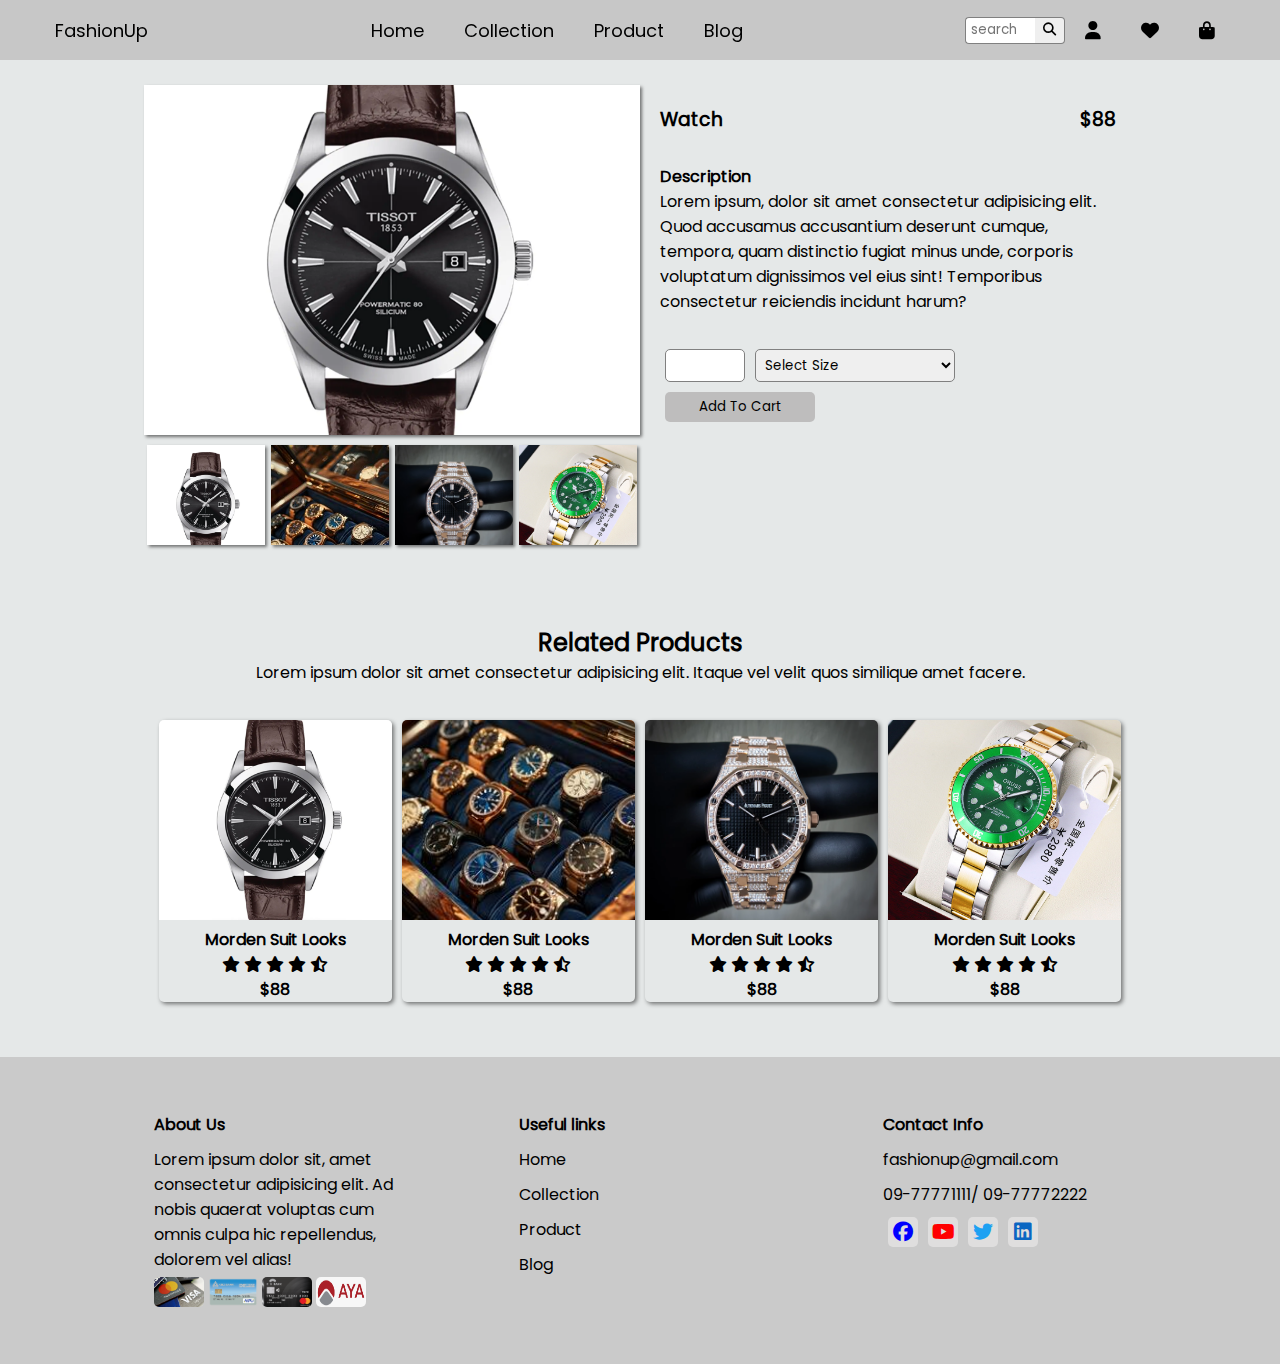
<file: pages/watch-detial.html>
<!DOCTYPE html>
<html lang="en">
<head>
    <meta charset="UTF-8">
    <meta name="viewport" content="width=device-width, initial-scale=1.0">
    <title>Fashion Up</title>
    <link rel="stylesheet" href="../assets/css/app.css">
    <link rel="stylesheet" href="../assets/css/media-query.css">
    <link rel="stylesheet" href="https://cdnjs.cloudflare.com/ajax/libs/font-awesome/6.5.0/css/all.min.css">
</head>
<body>

    <main class="main">
        <!--Nav Section-->
        <nav id="nav">
            <div class="container">
                <div class="navbar-brand">
                    <a href="../index.html">FashionUp</a>
                    <ul class="mobile-navbar-icon">
                        <li class="icon-item">
                            <a href="#"><i class="fa-solid fa-user"></i></a>
                        </li>
                        <li class="icon-item">
                            <a href="#"><i class="fa-solid fa-heart"></i></a>
                        </li>
                        <li class="icon-item">
                            <a href="#"><i class="fa-solid fa-bag-shopping"></i></a>
                        </li>
                    </ul>
                    <span id="hambargar">
                        <i class="fa-solid fa-bars"></i>
                    </span>
                </div>

                <ul class="navbar-menu" id="navbar-menu">
                    <li><a href="../index.html">Home</a></li>
                    <li><a href="../index.html">Collection</a></li>
                    <li><a href="#products">Product</a></li>
                    <li><a href="#blog">Blog</a></li>
                </ul>

                <ul class="navbar-icon">
                    
                    <input type="text" placeholder="search" id="search-input">
                    <button><i class="fa-solid fa-magnifying-glass"></i></button>

                    <li class="icon-item">
                        <a href="#"><i class="fa-solid fa-user"></i></a>
                    </li>
                    <li class="icon-item">
                        <a href="#"><i class="fa-solid fa-heart"></i></a>
                    </li>
                    <li class="icon-item">
                        <a href="#"><i class="fa-solid fa-bag-shopping"></i></a>
                    </li>
                </ul>
            </div>
        </nav>

        <!--Watch Detial-->
        <section id="product-detial">
            <div class="container">
                <div class="image-div">
                    <img src="../assets/image/watch1.webp" alt="" id="main_img">
                    <div class="sub-images">
                        <div><img src="../assets/image/watch1.webp" alt="" class="sub_img"></div>
                        <div><img src="../assets/image/watch2.jpg" alt="" class="sub_img"></div>
                        <div><img src="../assets/image/watch3.png" alt="" class="sub_img"></div>
                        <div><img src="../assets/image/watch4.jfif" alt="" class="sub_img"></div>
                      
                    </div>
                </div>
                <div class="content">
                    <div class="header mb-40">
                        <h3>Watch</h3>
                        <h3>$88</h3>
                    </div>
                    <h4>Description</h4>
                    <p class="mb-40">Lorem ipsum, dolor sit amet consectetur adipisicing elit. Quod accusamus accusantium deserunt cumque, tempora, quam distinctio fugiat minus unde, corporis voluptatum dignissimos vel eius sint! Temporibus consectetur reiciendis incidunt harum?</p>
                    <form>
                        <div class="input">
                            <input type="number">
                            <select>
                                <option>Select Size</option>
                                <option>Large</option>
                                <option>Medium</option>
                                <option>Small</option>
                            </select>
                        </div>
                        <button>Add To Cart</button>
                    </form>
                </div>
            </div>
        </section>

        <!--New Arrivals Section-->
        <section id="new-arrival" class="products">
            <div class="container">
                <h2 class="text-center">Related Products</h2>
                <p class="text-center mb-40">Lorem ipsum dolor sit amet consectetur adipisicing elit. Itaque vel velit quos similique amet facere.</p>
                <div class="cards">

                    <div class="card">
                        <img src="../assets/image/watch1.webp" alt="">
                        <div class="content">
                            <h4 class="text-center">Morden Suit Looks</h4>
                            <div class="ratting text-center">
                                <i class="fa-solid fa-star"></i>
                                <i class="fa-solid fa-star"></i>
                                <i class="fa-solid fa-star"></i>
                                <i class="fa-solid fa-star"></i>
                                <i class="fa-solid fa-star-half-stroke"></i>
                            </div>
                            <h4 class="text-center">$88</h4>
                        </div>
                        <div class="actions">
                            <span><i class="fa-solid fa-heart"></i></span>
                            <span><i class="fa-solid fa-bag-shopping"></i></span>
                            <span>
                                <a href="../pages/product-detial.html"><i class="fa-solid fa-magnifying-glass"></i></a>
                            </span>
                        </div>
                    </div>

                    <div class="card">
                        <img src="../assets/image/watch2.jpg" alt="">
                        <div class="content">
                            <h4 class="text-center">Morden Suit Looks</h4>
                            <div class="ratting text-center">
                                <i class="fa-solid fa-star"></i>
                                <i class="fa-solid fa-star"></i>
                                <i class="fa-solid fa-star"></i>
                                <i class="fa-solid fa-star"></i>
                                <i class="fa-solid fa-star-half-stroke"></i>
                            </div>
                            <h4 class="text-center">$88</h4>
                        </div>
                        <div class="actions">
                            <span><i class="fa-solid fa-heart"></i></span>
                            <span><i class="fa-solid fa-bag-shopping"></i></span>
                            <span><i class="fa-solid fa-magnifying-glass"></i></span>
                        </div>
                    </div>

                    <div class="card">
                        <img src="../assets/image/watch3.png" alt="">
                        <div class="content">
                            <h4 class="text-center">Morden Suit Looks</h4>
                            <div class="ratting text-center">
                                <i class="fa-solid fa-star"></i>
                                <i class="fa-solid fa-star"></i>
                                <i class="fa-solid fa-star"></i>
                                <i class="fa-solid fa-star"></i>
                                <i class="fa-solid fa-star-half-stroke"></i>
                            </div>
                            <h4 class="text-center">$88</h4>
                        </div>
                        <div class="actions">
                            <span><i class="fa-solid fa-heart"></i></span>
                            <span><i class="fa-solid fa-bag-shopping"></i></span>
                            <span><i class="fa-solid fa-magnifying-glass"></i></span>
                        </div>
                    </div>

                    <div class="card">
                        <img src="../assets/image/watch4.jfif" alt="">
                        <div class="content">
                            <h4 class="text-center">Morden Suit Looks</h4>
                            <div class="ratting text-center">
                                <i class="fa-solid fa-star"></i>
                                <i class="fa-solid fa-star"></i>
                                <i class="fa-solid fa-star"></i>
                                <i class="fa-solid fa-star"></i>
                                <i class="fa-solid fa-star-half-stroke"></i>
                            </div>
                            <h4 class="text-center">$88</h4>
                        </div>
                        <div class="actions">
                            <span><i class="fa-solid fa-heart"></i></span>
                            <span><i class="fa-solid fa-bag-shopping"></i></span>
                            <span><i class="fa-solid fa-magnifying-glass"></i></span>
                        </div>
                    </div>

                </div>
            </div>
        </section>

        <!-- Footer Section-->
         <footer id="footer">
            <div class="container">
                <ul>
                    <li><h4>About Us</h4></li>
                    <li>Lorem ipsum dolor sit, amet consectetur adipisicing elit. Ad nobis quaerat voluptas cum omnis culpa hic repellendus, dolorem vel alias!</li>
                    <img src="../assets/image/visa1.jpg" alt="">
                    <img src="../assets/image/MPU1.webp" alt="">
                    <img src="../assets/image/cb1.png" alt="">
                    <img src="../assets/image/aya1.png" alt="">
                </ul>
                <ul>
                    <li><h4>Useful links</h4></li>
                    <li><a href="#">Home</a></li>
                    <li><a href="#">Collection</a></li>
                    <li><a href="#">Product</a></li>
                    <li><a href="#">Blog</a></li>
                </ul>
                <ul>
                    <li><h4>Contact Info</h4></li>
                    <li>fashionup@gmail.com</li>
                    <li>09-77771111/ 09-77772222</li>
                    <li class="social-medias">
                        <a href="#"><i class="fab fa-facebook"></i></a>
                        <a href="#"><i class="fab fa-youtube"></i></a>
                        <a href="#"><i class="fab fa-twitter"></i></a>
                        <a href="#"><i class="fab fa-linkedin"></i></a>
                    </li>
                </ul>
            </div>
         </footer>
    </main>   

    <script src="../assets/js/app.js"></script>
    <script>
        let main_img = document.getElementById('main_img');
        let sub_imgs = document.getElementsByClassName('sub_img');
        for(let sub_img of sub_imgs){
            sub_img.onclick = function(){
                console.log(this.getAttribute('src'))
                main_img.setAttribute('src', this.getAttribute('src') )
            }
        }
    </script>
</body>
</html>
</file>
<file: assets/css/app.css>
@font-face {
    font-family: Poppins-Regular;
    src: url(../font/Poppins/Poppins-Regular.ttf);
}
*{
    padding: 0;
    margin: 0;
    box-sizing: border-box;
    scroll-behavior: smooth;
    font-family: Poppins-Regular;
}
body{
    background-color: rgb(229, 232, 232);
}
.text-center{
    text-align: center;
}
.mb-40{
    margin-bottom: 30px;
}
/*NAV*/
#nav{
    font-size: 18px;
    background: rgba(179, 177, 177, 0.6);
    position: fixed;
    top: 0;
    z-index: 1;
    width: 100%;
}

#nav.bg{
    background: rgb(179, 177, 177);
}
#nav a{
    color: black;
}
#nav .container{
    max-width: 1200px;
    min-height: 60px;
    margin: auto;
    display: flex;
    justify-content: space-between;
    align-items: center;
}
#nav > .container > * {
    /*flex-basis: 33.33%;*/
    padding: 0 5px;
}
#nav .mobile-navbar-icon, #nav #hambargar{
    display: none;
}

#nav .navbar-brand a{
    text-decoration: none;
    padding-left: 10px;
}
#nav .navbar-menu, .navbar-icon{
    display: flex;
    list-style: none;
    justify-content: flex-end;
}
#nav .navbar-menu li, .navbar-icon li{
    padding: 0 20px;
}
#nav .navbar-menu li a, .navbar-icon li a{
    text-decoration: none;
}
/*
.navbar-icon .search{
    display: flex;
}*/
.navbar-icon input{
    width: 70px;
    border: 1px solid gray;
    border-right: none;
    border-top-left-radius:4px;
    border-bottom-left-radius: 4px;
    padding: 0 5px;
    transition: 1s ease-in-out;
}
.navbar-icon button{
    width: 30px;
    border: 1px solid gray;
    border-left: none;
    border-top-right-radius:4px;
    border-bottom-right-radius: 4px;
}

/* Image Slider*/
#slider .container{
    position: relative;
    overflow: hidden;
}
#slider img{
    width: 100%;
    max-height:85vh;
    object-fit: cover;
    vertical-align: middle;
    object-position: 100% 25%;
    display: none;
}
#slider img.active{
    display: block;
}
#slider .prev{
    position: absolute;
    top: 50%;
    left: 5px;
}
#slider .next{
    position: absolute;
    top: 50%;
    right: 5px;
}
#slider .prev, #slider .next{
    width: 55px;
    height: 30px;
    border: none;
    border-radius: 4px;
    background-color: gray;
    color: white;
}
/* New Arrivals & products Section*/
.products{
    padding: 50px 0;
}
.products .container{
    max-width: 992px;
    margin: auto;
}
.products .cards{
    display: flex;
    flex-wrap: wrap;
    justify-content: center;
}
.products .cards .card{
    flex-basis: 23.5%;
    border-radius: 5px;
    margin: 5px;
    box-shadow: 2px 2px 4px rgba(0,0,0,0.5);
    position: relative;
}
.products .cards img{
    width: 100%;
    height: 200px;
    object-fit: cover;
    border-top-right-radius: 5px;
    border-top-left-radius: 5px;
    transition: 0.5s ease;
}
.products .cards .actions{
    display: flex;
    flex-direction:column ;
    position: absolute;
    top: 20%;
    right: 10px;
    height: 0;
    overflow: hidden;
    transition: 0.5s ease;
}
.products .cards .actions span{
    margin: 5px 0;
    background-color: gray;
    width: 30px;
    height: 30px;
    text-align: center;
    line-height: 30px;
    border-radius: 50%;
}
.products .cards .actions span a{
    color: black;
}
.products .cards .card:hover{
    box-shadow: 2px 2px 10px rgba(0,0,0,0.5);
}
.products .cards .card:hover img{
    transform: scale(0.95);
}
.products .cards .card:hover .actions{
    height: 125px;
}
/*product*/
.filterable-btns{
    max-width: 450px;
    margin: auto;
    display: flex;
    justify-content: center;
    justify-content: space-around;
    margin-bottom: 10px;
}
.filterable-btns button{
    margin-bottom: 10px;
    padding: 5px 10px;
    border: none;
    border-radius: 5px;
    background: rgb(218, 216, 216);
    box-shadow: 1px 1px 4px rgba(0,0,0,0.5);
}
.filterable-btns .active{
    background: rgb(161, 161, 161);
}
/*Collection Section*/
#collection {
    padding: 50px 0;
}
#collection .container {
    max-width: 992px;
    margin: auto;
    display: flex;
    justify-content: space-around;
    overflow: hidden;
}
#collection .container .right{
    flex-basis: 49%;
    display: flex;
    flex-direction: column;
    justify-content: space-between;
}
#collection .container .right .card{
    position: relative;
}
#collection .container .right img{
    max-height: 246px;
    object-fit: cover;
    vertical-align: middle;
}
#collection .container .left{
    flex-basis: 49%;
}
#collection .container .left .card{
    position: relative;
}
#collection .container .left img{
    max-height: 500px;
    object-fit: cover;
    object-position: 100% 5%;
    vertical-align: middle;
}
#collection img{
    width: 100%;
}
#collection .container .left .content{
    position: absolute;
    bottom: 10px;
    background-color: rgba(128, 128, 128,0.5);
    padding: 5px 10px;
    width: 100%;
}
#collection .container .right .content{
    position: absolute;
    bottom: 10px;
    background-color: rgba(128, 128, 128,0.5);
    padding: 5px 10px;
    width: 100%;
}
#collection .card .content{
    font-size: 13px;
}
/* Blog */
#blog{
    padding: 50px 0;
}
#blog .container .cards{
    display: flex;
    flex-wrap: wrap;
    justify-content: center;
}
#blog .cards .card{
    flex-basis: 32% ;
    margin: 5px;
    box-shadow: 1px 1px 4px rgba(0,0,0,0.5);
    border-radius: 5px;
}
#blog .container{
    max-width: 992px;
    margin: auto;
}
#blog .card img{
    width: 100%;
    height: 200px;
    object-fit: cover;
    object-position: 100% 5%;
    border-top-right-radius: 5px;
    border-top-left-radius: 5px;
}
#blog .card .content {
    font-size: 14px;
    padding-top: 15px;
    position: relative;
    padding: 18px 5px 5px 5px;
}
#blog .date{
    background-color: gray;
    display: block;
    width: 80px;
    height: 30px;
    text-align: center;
    line-height: 30px;
    position: absolute;
    top: -21%;
    left: 2%;
}
/* New Letter*/
#news-letter{
    padding: 60px 0;
    background-image: url(../image/subscribe1.jpg);
    background-size: cover;
    background-position: center ;
    min-height: 300px;
    background-attachment: fixed;
    background-repeat: no-repeat;
    will-change: scroll-position;
}
#news-letter .container{
    max-width: 992px;
    margin: auto;
}
#news-letter form{
    display: flex;
    justify-content: center;
}
#news-letter form input {
    flex-basis: 50%;
    padding: 10px;
    border: 1px solid gray;
    border-right: none;
    border-top-left-radius: 5px;
    border-bottom-left-radius: 5px;
}
#news-letter form button{
    flex-basis: 10%;
    padding: 10px;
    border: 1px solid gray;
    border-left: none;
    background: rgb(190, 189, 189);
    border-top-right-radius: 5px;
    border-bottom-right-radius: 5px;
}
/*Footer*/
#footer{
    padding: 50px;
    background: rgb(202, 202, 202);
}
#footer .container{
    max-width: 992px;
    margin: auto;
    display: flex;
    justify-content: space-between;
    padding: 0 10px;
}
#footer .container a{
    color: black;
}
#footer a{
    text-decoration: none;
}
#footer a:hover{
    color: rgb(90, 90, 90);
}
#footer ul{
    list-style: none;
    flex-basis: 25%;
}
#footer ul li{
    padding: 5px 0;
}
#footer .container img{
    width: 50px;
    height: 30px;
    border-radius: 5px;
    

}
#footer .social-medias{
    display: flex;
    align-items: center;
}
#footer .social-medias a{
    margin: 0 5px;
    font-size: 20px;
    width: 30px;
    height: 30px;
    text-align: center;
    border-radius: 5px;
    background: rgb(223, 222, 222);
}
#footer .social-medias a:first-child{
    color: blue;
}
#footer .social-medias a:nth-child(2){
    color: red;
}
#footer .social-medias a:nth-child(3){
    color: #1da1f2;
}
#footer .social-medias a:nth-child(4){
    color: #0a66c2;
}

/* Product detial*/
#product-detial{
    padding: 20px 10px;
    padding-top: 85px;
}
#product-detial .container{
    display: flex;
    max-width: 992px;
    margin: auto;
    
}
#product-detial .container .image-div{
     flex-basis: 50%;
}
#product-detial .container .content{
    flex-basis: 50%;
    padding:  20px;
}
#product-detial .image-div img{
    width: 100%;
    height: 350px;
    object-fit: cover;
    box-shadow: 2px 2px 3px rgba(0,0,0,0.5);
}
#product-detial .sub-images {
    display: flex;
    justify-content: center;
}
#product-detial .sub-images div{
    flex-basis: 24%;
    margin: 3px; 
}
#product-detial .sub-images img{
    width: 100%;
    height: 100px;
    object-fit: cover;
    object-position: 100% 0;
    box-shadow: 2px 2px 3px rgba(0,0,0,0.5);
}
#product-detial .content .header{
    display: flex;
    justify-content: space-between;
}
#product-detial .content .input{
    display: flex;
}
#product-detial .content input{
    width: 80px;
    margin: 5px;
    padding: 5px;
    border-radius: 5px;
    border: 1px solid gray;
}
#product-detial .content select{
    width: 200px;
    margin: 5px;
    padding: 5px;
    border-radius: 5px;
    border: 1px solid gray;
}
 #product-detial .content button{
    margin: 5px;
    padding: 5px 0;
    width: 150px;
    border-radius: 5px;
    background: rgb(190, 189, 189);
    border: none;
 }
 /* Go TO Top */
 #gototop {
    background-color: rgba(128, 128, 128, 0.5);
    color: black;
    display: block;
    width: 35px;
    height: 40px;
    position: fixed;
    bottom: 7px;
    right: 7px;
    text-align: center;
    line-height: 40px;
    border-radius: 5px;
 }
</file>
<file: assets/css/media-query.css>
@media (max-width: 820px) {
    /*Navbar*/
    #nav{
        position: sticky;
    }
    #nav .container{
        flex-direction: column;
    }
    #nav .navbar-brand{
        display: flex;
        width: 100%;
        justify-content: space-between;
        padding: 20px;
    }
    #nav .navbar-menu{
        flex-direction: column;
        width: 100%;
        /*display: none;*/
        height: 0px;
        overflow: hidden;
        transition: 0.5s;
    }
    #nav .navbar-menu.active {
        /*display: block;*/
        height: 150px;
    }
    #nav .navbar-menu li{
        padding: 5px 30px;
    }
    #nav #navbar-menu li:hover {
        background: rgb(95, 95, 95);
    }
    #nav #hambargar{
        display: block;
    }
    #nav .navbar-icon{
        display: none;
    }
    #nav .mobile-navbar-icon{
        display: flex;
        list-style: none;
    }
    #nav .mobile-navbar-icon li{
     padding:0 20px;
    }
    /*Product detial*/
    #product-detial {
        padding: 30px 10px;
    }
    #product-detial .container{
        flex-direction: column;
    }
    
    /* Collection */
    #collection .container {
        flex-direction: column;
    }
    #collection .container .right .card{
        margin: 5px;
    }
    #collection .container .left .card{
        margin: 5px;
    }
    #collection .container .left img{
        object-fit: cover;
        object-position: 100% 20%;
    }
}

@media (max-width: 700px){
    /*Footer*/
    #footer .container{
        flex-direction: column;
    }
    #footer ul{
        margin: 10px 0;
    }
}
@media (max-width: 750px){
    /*Blog*/
    #blog .container .cards{
        flex-direction: column;
    }
}
@media (max-width: 612px){
    /* Product*/
    .products .cards .card{
        flex-basis: 45%;
    }
}
@media (max-width: 400px){
    /* Product*/
    .products .cards{
        flex-direction: column;
    }
}
</file>
